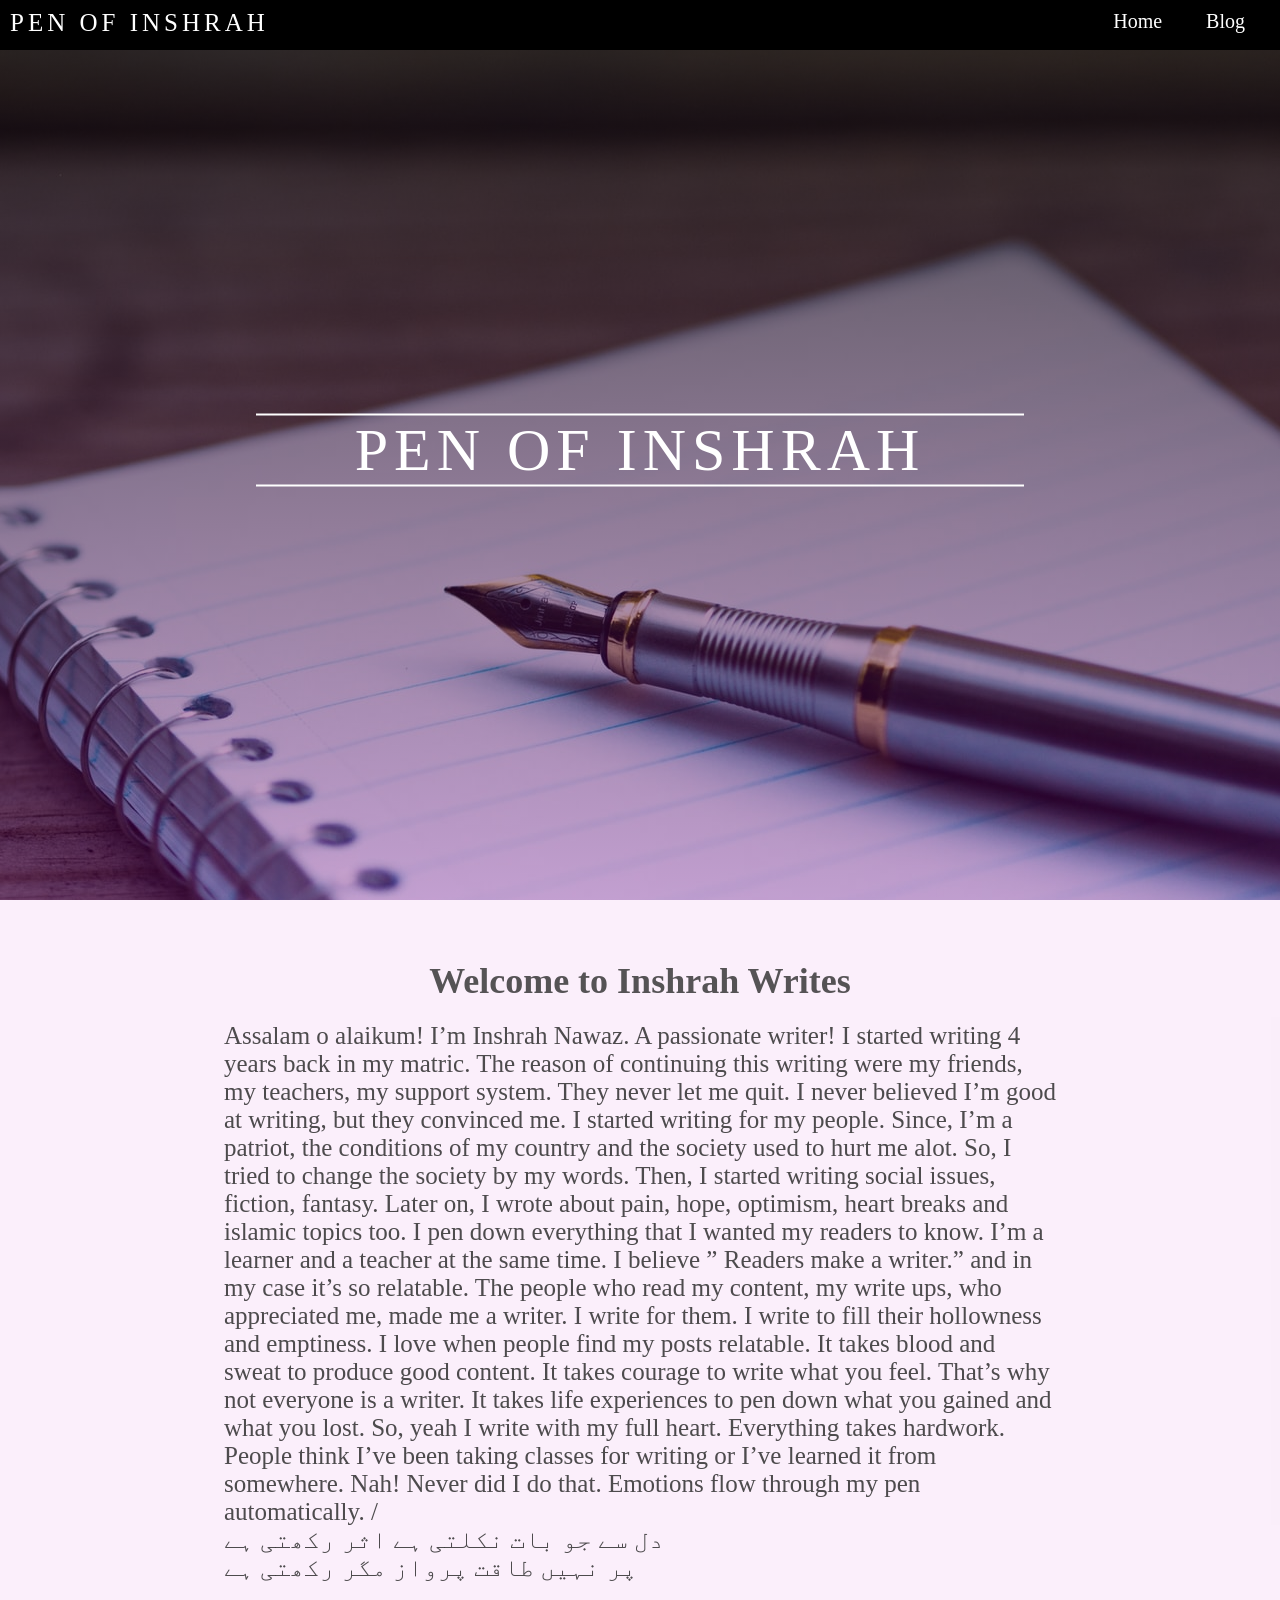
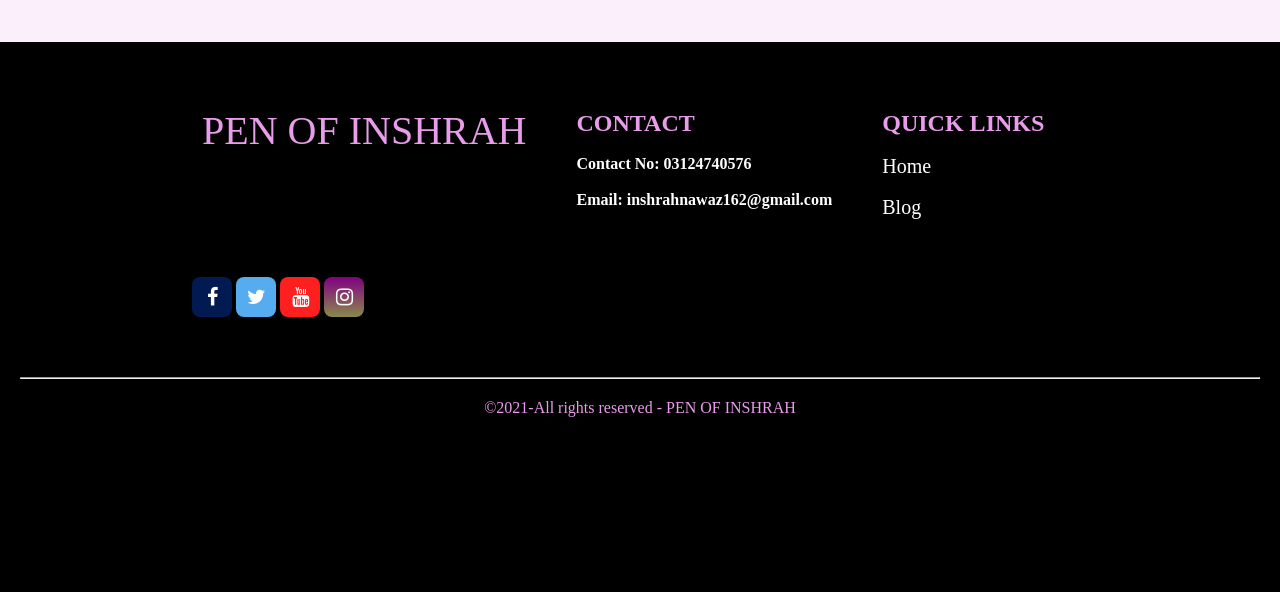
<file: index.html>
<!DOCTYPE html>
<html lang="en">
<head>
    <meta charset="UTF-8">
    <meta name="viewport" content="width=device-width, initial-scale=1.0">
    <link rel="stylesheet" href="css/home.css">
    <link rel="stylesheet" href="https://cdnjs.cloudflare.com/ajax/libs/font-awesome/4.7.0/css/font-awesome.min.css">
    <title>Home | PEN OF INSHRAH</title>
</head>
<body>
    <section class="header">
        <nav>
            <div class="header-text">
                PEN OF INSHRAH
            </div>
            
           
            <div class="navigation" id ="navigation">
                <div class="crosses" onclick="hidemenu()">
                    <div class="cross1"></div>
                    <div class="cross2"></div>
                </div>
                <ul>
                    <li><a href="">Home</a></li>
                    <li><a href="blog.html">Blog</a></li>
                </ul>
            </div>
            <div class="menu" onclick="showmenu()">
                <div class="line1"></div>
                <div class="line2"></div>
                <div class="line3"></div>
            </div>
            <div class="name">
                PEN OF INSHRAH
            </div> 
        </nav>
    </section>
    <section class="intro">
        <h1>
            Welcome to Inshrah Writes
        </h1>
        <p>Assalam o alaikum! I’m Inshrah Nawaz. A passionate writer! I started writing 4 years back in my matric. The reason of continuing this writing were my friends, my teachers, my support system. They never let me quit. I never believed I’m good at writing, but they convinced me. I started writing for my people. Since, I’m a patriot, the conditions of my country and the society used to hurt me alot. So, I tried to change the society by my words. Then, I started writing social issues, fiction, fantasy. Later on, I wrote about pain, hope, optimism, heart breaks and islamic topics too. I pen down everything that I wanted my readers to know. I’m a learner and a teacher at the same time. I believe ” Readers make a writer.” and in my case it’s so relatable. The people who read my content, my write ups, who appreciated me, made me a writer. I write for them. I write to fill their hollowness and emptiness. I love when people find my posts relatable. It takes blood and sweat to produce good content. It takes courage to write what you feel. That’s why not everyone is a writer. It takes life experiences to pen down what you gained and what you lost. So, yeah I write with my full heart. Everything takes hardwork. People think I’ve been taking classes for writing or I’ve learned it from somewhere. Nah! Never did I do that. Emotions flow through my pen automatically.
            /<br>
            دل سے جو بات نکلتی ہے اثر رکھتی ہے<br>
            پر نہیں طاقت پرواز مگر رکھتی ہے
            
            </p>
    </section>
    
    <section class="footer">
        <div class="footer-content">
            <div class="footer-text">
                PEN OF INSHRAH
            </div>
            <div class="contact-info">
                <br>
                <h1>CONTACT</h1>
                <br>
                <h4>Contact No: 03124740576</h4>
                <br>
                <h4>Email: inshrahnawaz162@gmail.com</h4>
            </div>
            <div class="quick-links">
                <br>
                <h1>QUICK LINKS</h1>
                <br>
                <li><a href="home.html">Home</a></li>
                <br>
                <li><a href="blog.html">Blog</a></li>
                <br>
            </div>
            
            <br>
        </div>
        <div class="additional">
            
            <div class="icons">
                <a href="https://www.facebook.com/Inshrah-Writes-156242538369559" class="fa fa-facebook"></a>
                <a href="https://twitter.com/inshrah_nawaz?t=kQ4ycK9DwphTvrOeCjHNRw&s=09" class="fa fa-twitter"></a>
                <a href="https://youtube.com/channel/UCJiK2KJ8vUt_doEBZSEPWDw" class="fa fa-youtube"></a>
                <a href="https://instagram.com/inshrah.nawaz?utm_medium=copy_link" class="fa fa-instagram"></a>
            </div>
            <div class="copy">
            <hr>
                <p>&copy2021-All rights reserved - PEN OF INSHRAH</p>
            </div>
        </div>
    </section>
    <script>
        
        var navigation = document.getElementById("navigation");
        function showmenu(){
            navigation.style.right="0px";
        }
        function hidemenu(){
            // navigation.style.display="none";
            navigation.style.right="-300px";
        }
    </script>
    <body>
</html>
</file>
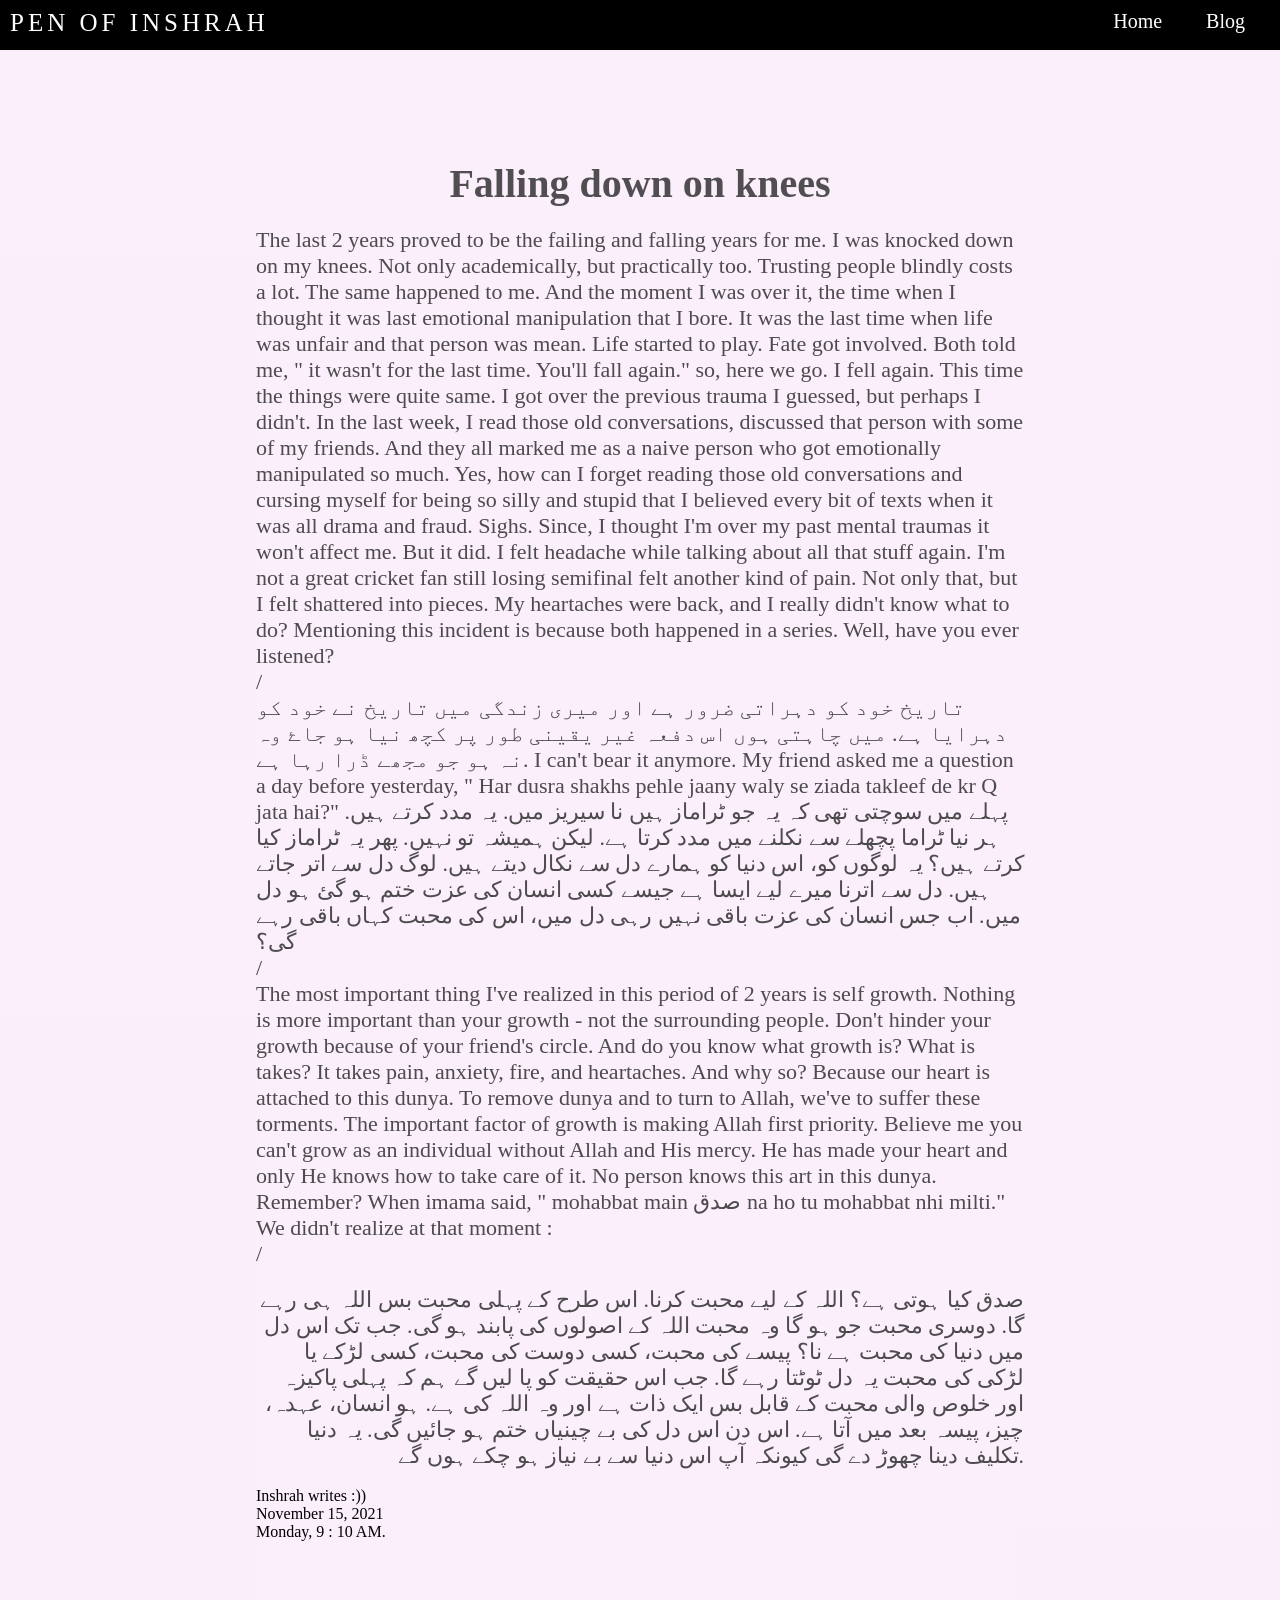
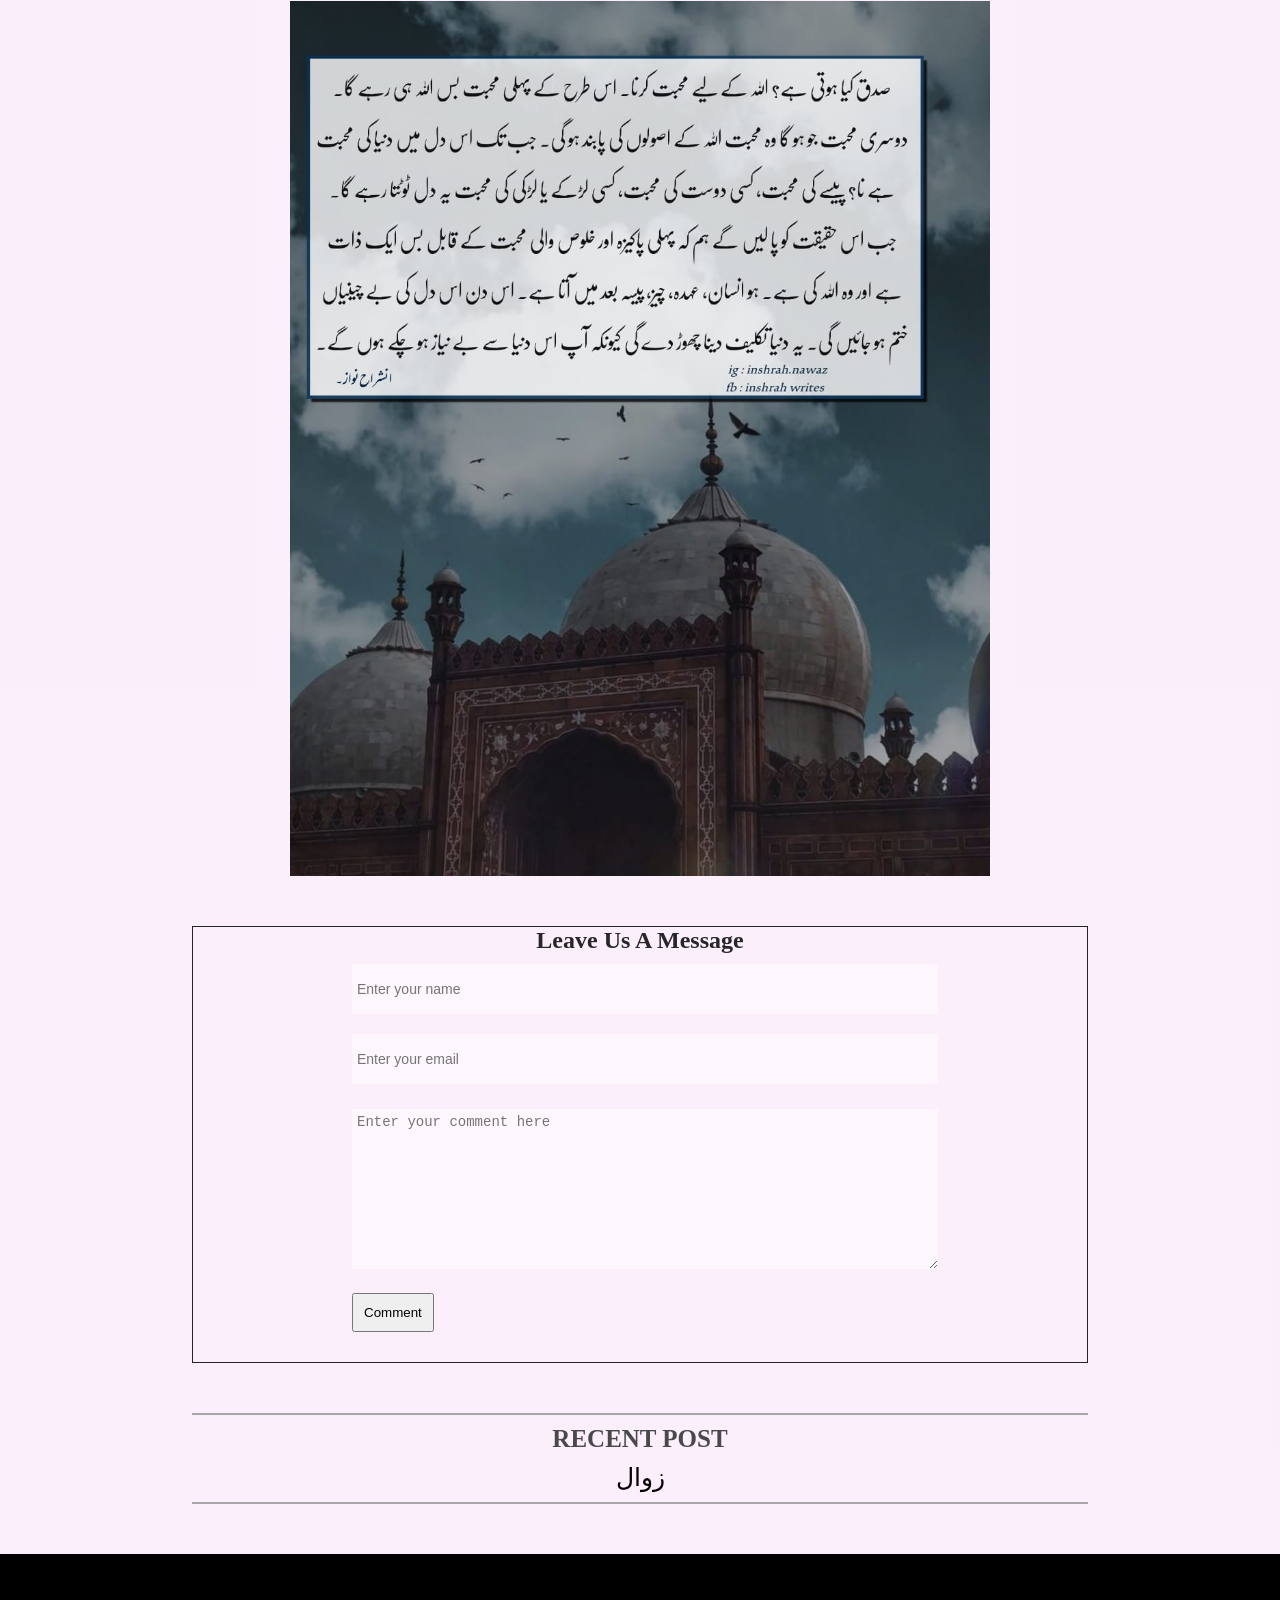
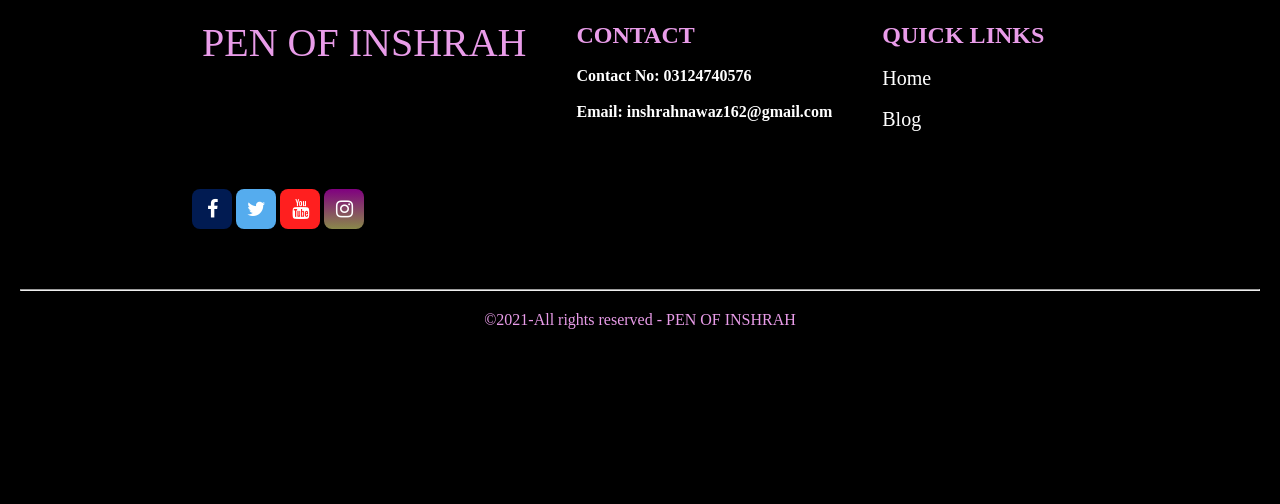
<file: alfaz.html>
<!DOCTYPE html>
<html lang="en">
<head>
    <meta charset="UTF-8">
    <meta name="viewport" content="width=device-width, initial-scale=1.0">
    <link rel="stylesheet" href="css/alfaz.css">
    <link rel="stylesheet" href="https://cdnjs.cloudflare.com/ajax/libs/font-awesome/4.7.0/css/font-awesome.min.css">
    <title>Falling down on knees | PEN OF INSHRAH</title>
</head>
<body>
    <section class="header">
        <nav>
            <div class="header-text">
                PEN OF INSHRAH
            </div>
            
           
            <div class="navigation" id ="navigation">
                <div class="crosses" onclick="hidemenu()">
                    <div class="cross1"></div>
                    <div class="cross2"></div>
                </div>
                <ul>
                    <li><a href="index.html">Home</a></li>
                    <li><a href="blog.html">Blog</a></li>
                </ul>
            </div>
            <div class="menu" onclick="showmenu()">
                <div class="line1"></div>
                <div class="line2"></div>
                <div class="line3"></div>
            </div>
        </nav>
    </section>
    <section class="page">
        <h1>
            Falling down on knees
        </h1>
        <p>The last 2 years proved to be the failing and falling years for me. I was knocked down on my knees. Not only academically, but practically too. Trusting people blindly costs a lot. The same happened to me. And the moment I was over it, the time when I thought it was last emotional manipulation that I bore. It was the last time when life was unfair and that person was mean. Life started to play. Fate got involved. Both told me, " it wasn't for the last time. You'll fall again." so, here we go. I fell again. This time the things were quite same. I got over the previous trauma I guessed, but perhaps I didn't. In the last week, I read those old conversations, discussed that person with some of my friends. And they all marked me as a naive person who got emotionally manipulated so much. Yes, how can I forget reading those old conversations and cursing myself for being so silly and stupid that I believed every bit of texts when it was all drama and fraud. Sighs. Since, I thought I'm over my past mental traumas it won't affect me. But it did. I felt headache while talking about all that stuff again. I'm not a great cricket fan still losing semifinal felt another kind of pain. Not only that, but I felt shattered into pieces. My heartaches were back, and I really didn't know what to do? Mentioning this incident is because both happened in a series. Well, have you ever listened?
            <br>/<br>
            تاریخ خود کو دہراتی ضرور ہے اور میری زندگی میں تاریخ نے خود کو دہرایا ہے. میں چاہتی ہوں اس دفعہ غیر یقینی طور پر کچھ نیا ہو جاۓ وہ نہ ہو جو مجھے ڈرا رہا ہے. 
            I can't bear it anymore. 
            My friend asked me a question a day before yesterday, " Har dusra shakhs pehle jaany waly se ziada takleef de kr Q jata hai?" 
            
            پہلے میں سوچتی تھی کہ یہ جو ٹراماز ہیں نا سیریز میں. یہ مدد کرتے ہیں. ہر نیا ٹراما پچھلے سے نکلنے میں مدد کرتا ہے. لیکن ہمیشہ تو نہیں. پھر یہ ٹراماز کیا کرتے ہیں؟ یہ لوگوں کو، اس دنیا کو ہمارے دل سے نکال دیتے ہیں. لوگ دل سے اتر جاتے ہیں. دل سے اترنا میرے لیے ایسا ہے جیسے کسی انسان کی عزت ختم ہو گئ ہو دل میں. اب جس انسان کی عزت باقی نہیں رہی دل میں، اس کی محبت کہاں باقی رہے گی؟
           <br> /<br>
            The most important thing I've realized in this period of 2 years is self growth. Nothing is more important than your growth - not the surrounding people. Don't hinder your growth because of your friend's circle. And do you know what growth is? What is takes? It takes pain, anxiety, fire, and heartaches. And why so? Because our heart is attached to this dunya. To remove dunya and to turn to Allah, we've to suffer these torments. The important factor of growth is making Allah first priority. Believe me you can't grow as an individual without Allah and His mercy. He has made your heart and only He knows how to take care of it. No person knows this art in this dunya.
            Remember? When imama said, " mohabbat main صدق na ho tu mohabbat nhi milti." We didn't realize at that moment :
            <br> /<br>
            <div class="urdu" >
                صدق کیا ہوتی ہے؟ اللہ کے لیے محبت کرنا. اس طرح کے پہلی محبت بس اللہ ہی رہے گا. دوسری محبت جو ہو گا وہ محبت اللہ کے اصولوں کی پابند ہو گی. جب تک اس دل میں دنیا کی محبت ہے نا؟ پیسے کی محبت، کسی دوست کی محبت، کسی لڑکے یا لڑکی کی محبت یہ دل ٹوٹتا رہے گا. جب اس حقیقت کو پا لیں گے ہم کہ پہلی پاکیزہ اور خلوص والی محبت کے قابل بس ایک ذات ہے اور وہ اللہ کی ہے. ہو انسان، عہدہ، چیز، پیسہ بعد میں آتا ہے. اس دن اس دل کی بے چینیاں ختم ہو جائیں گی. یہ دنیا تکلیف دینا چھوڑ دے گی کیونکہ آپ اس دنیا سے بے نیاز ہو چکے ہوں گے. </div>
            <br>Inshrah writes :))
            <br>November 15, 2021
            <br>Monday, 9 : 10 AM.</p>
    </section>

    <div class="image">
        <img src="images/fdphoto.jpeg" alt="">
    </div>
    

    <section class="comment-system">
        <form id="comment-form">
            <h1>Leave Us A Message</h1>
            <input id="Name" type="text" placeholder="Enter your name">
            <br>
            <input type="email" id="Email" placeholder="Enter your email">
            <br>
            <textarea name="message" id="message" cols="50" rows="8" placeholder="Enter your comment here"></textarea>
            <br>
            <button id="btn" type="submit" onclick="sendmessage()">Comment</button>
        </form>

    </section>


    <section class="previous">
        <h3>
                RECENT POST
        </h3>
        <a href="zawal.html">زوال</a>
    </section>
    <section class="footer">
        <div class="footer-content">
            <div class="footer-text">
                PEN OF INSHRAH
            </div>
            <div class="contact-info">
                <br>
                <h1>CONTACT</h1>
                <br>
                <h4>Contact No: 03124740576</h4>
                <br>
                <h4>Email: inshrahnawaz162@gmail.com</h4>
            </div>
            <div class="quick-links">
                <br>
                <h1>QUICK LINKS</h1>
                <br>
                <li><a href="index.html">Home</a></li>
                <br>
                <li><a href="blog.html">Blog</a></li>
                <br>
            </div>
            
            
            <br>
        </div>
        <div class="additional">
            
            <div class="icons">
                <a href="https://www.facebook.com/Inshrah-Writes-156242538369559" class="fa fa-facebook"></a>
                <a href="https://twitter.com/inshrah_nawaz?t=kQ4ycK9DwphTvrOeCjHNRw&s=09" class="fa fa-twitter"></a>
                <a href="https://youtube.com/channel/UCJiK2KJ8vUt_doEBZSEPWDw" class="fa fa-youtube"></a>
                <a href="https://instagram.com/inshrah.nawaz?utm_medium=copy_link" class="fa fa-instagram"></a>
            </div>
            <div class="copy">
            <hr>
                <p>&copy2021-All rights reserved - PEN OF INSHRAH</p>
            </div>
        </div>
    </section>
    <script>
        
        var navigation = document.getElementById("navigation");
        function showmenu(){
            navigation.style.right="0px";
        }
        function hidemenu(){
            // navigation.style.display="none";
            navigation.style.right="-300px";
        }
    </script>
</body>
</html>
</file>
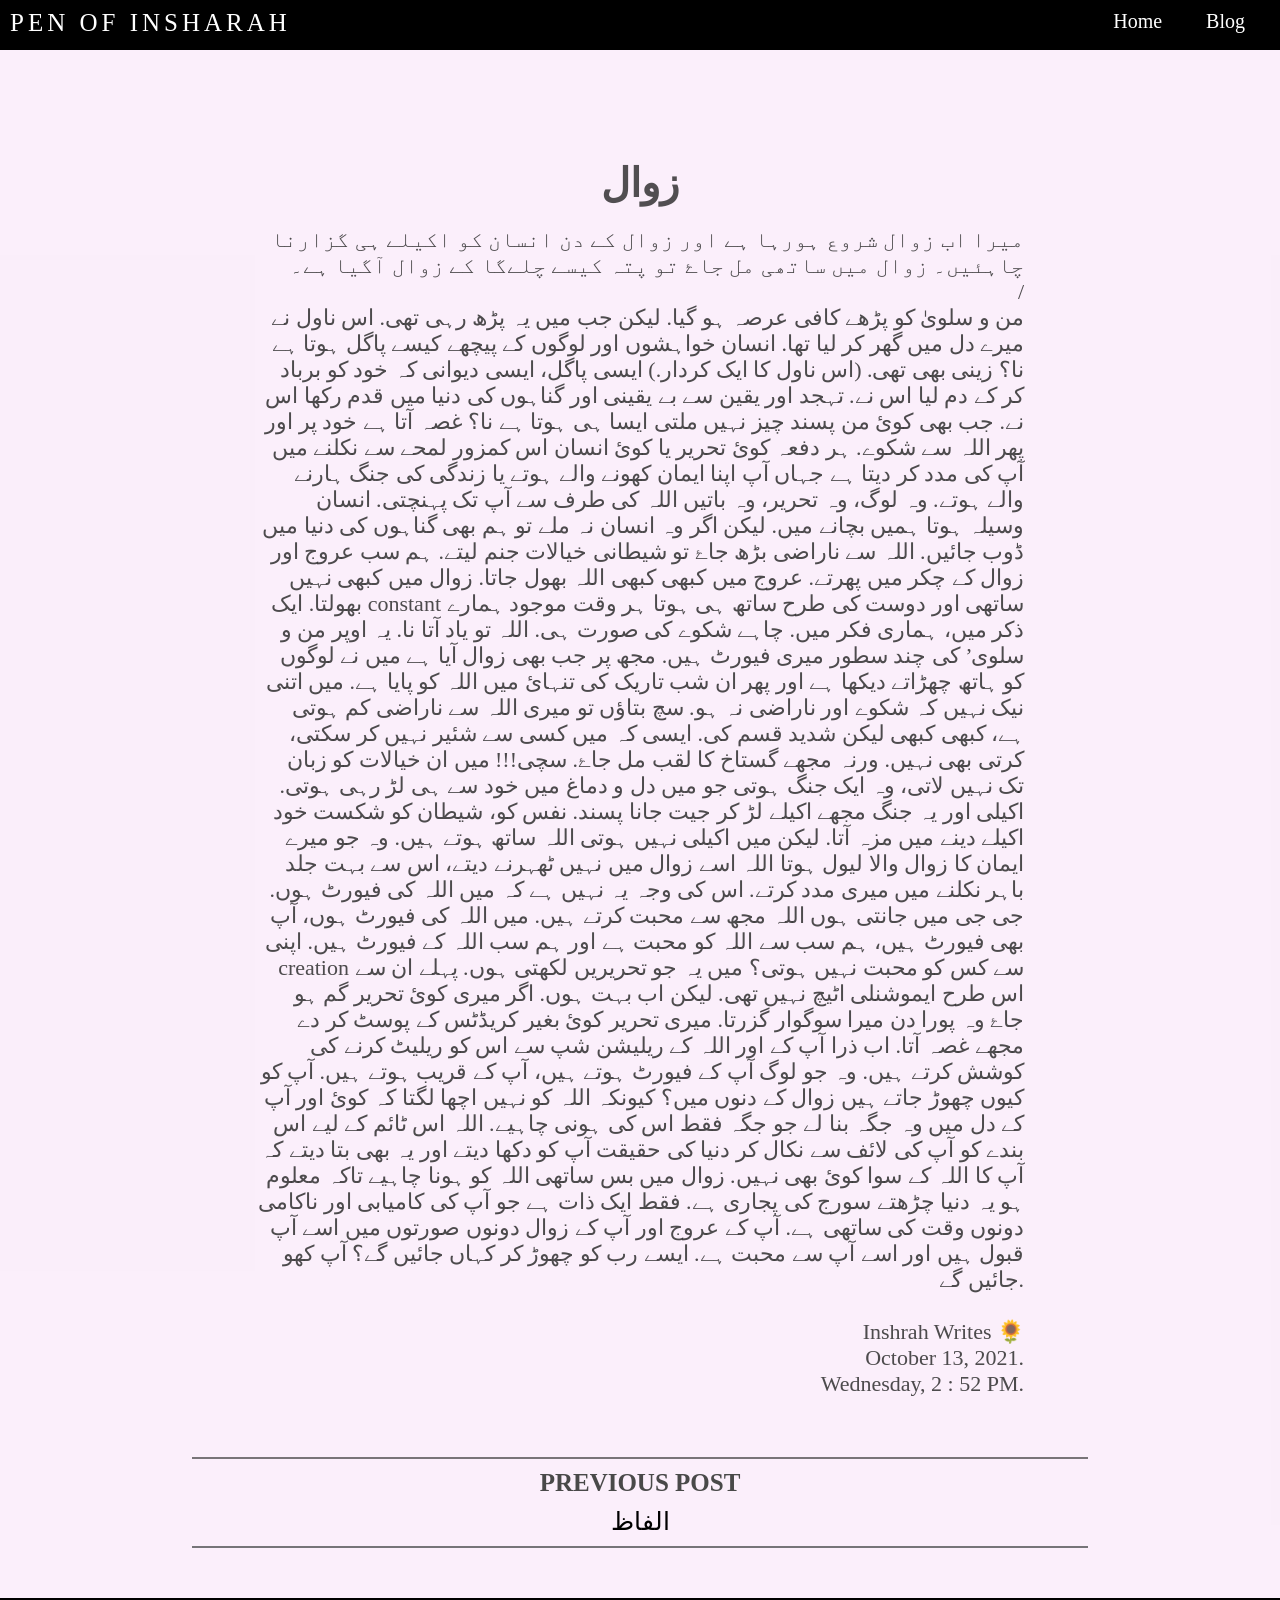
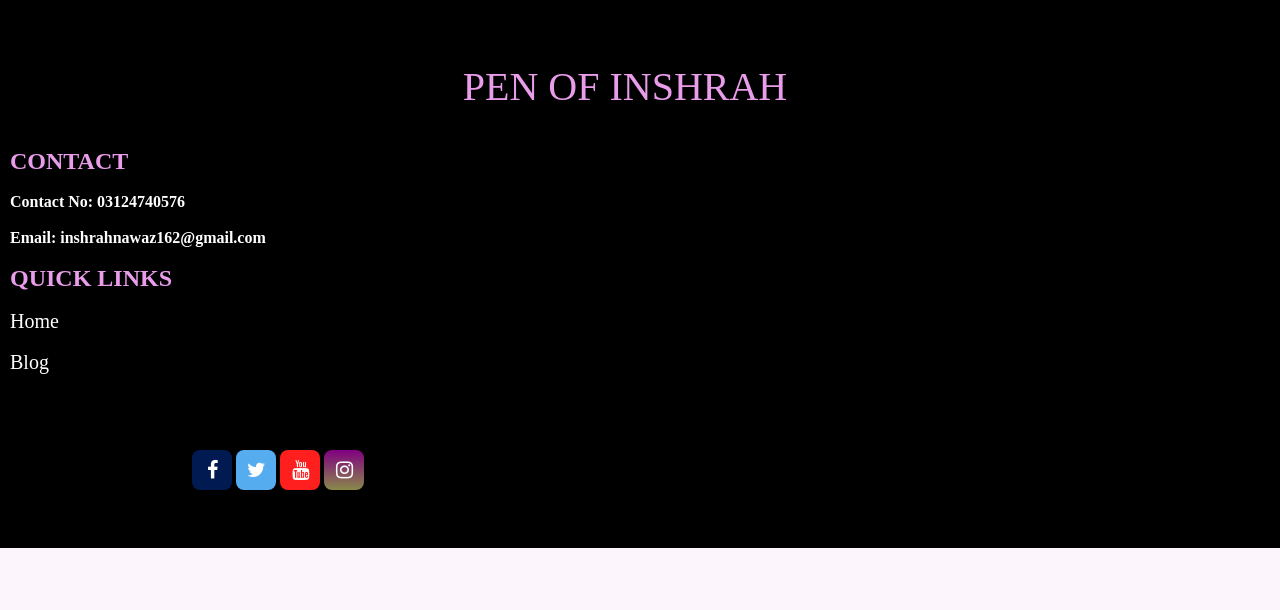
<file: article.html>
<!DOCTYPE html>
<html lang="en">
<head>
    <meta charset="UTF-8">
    <meta name="viewport" content="width=device-width, initial-scale=1.0">
    <link rel="stylesheet" href="zawal.css">
    <link rel="stylesheet" href="https://cdnjs.cloudflare.com/ajax/libs/font-awesome/4.7.0/css/font-awesome.min.css">
    <title>Zawal</title>
</head>
<body>
    <section class="header">
        <nav>
            <div class="header-text">
                PEN OF INSHARAH
            </div>
            
           
            <div class="navigation" id ="navigation">
                <div class="crosses" onclick="hidemenu()">
                    <div class="cross1"></div>
                    <div class="cross2"></div>
                </div>
                <ul>
                    <li><a href="home.html">Home</a></li>
                    <li><a href="blog.html">Blog</a></li>
                </ul>
            </div>
            <div class="menu" onclick="showmenu()">
                <div class="line1"></div>
                <div class="line2"></div>
                <div class="line3"></div>
            </div>
        </nav>
    </section>
    <section class="page">
        <h1>
            زوال
        </h1>
        <p>میرا اب زوال شروع ہورہا ہے اور زوال کے دن انسان کو اکیلے ہی گزارنا چاہئیں۔ زوال میں ساتھی مل جاۓ تو پتہ کیسے چلےگا کے زوال آگیا ہے۔
            <br>/<br>  من و سلویٰ کو پڑھے کافی عرصہ ہو گیا. لیکن جب میں یہ پڑھ رہی تھی. اس ناول نے میرے دل میں گھر کر لیا تھا. انسان خواہشوں اور لوگوں کے پیچھے کیسے پاگل ہوتا ہے نا؟ زینی بھی تھی. (اس ناول کا ایک کردار.) ایسی پاگل، ایسی دیوانی کہ خود کو برباد کر کے دم لیا اس نے. تہجد اور یقین سے بے یقینی اور گناہوں کی دنیا میں قدم رکھا اس نے. جب بھی کوئ من پسند چیز نہیں ملتی ایسا ہی ہوتا ہے نا؟ غصہ آتا ہے خود پر اور پھر اللہ سے شکوے. ہر دفعہ کوئ تحریر یا کوئ انسان اس کمزور لمحے سے نکلنے میں آپ کی مدد کر دیتا ہے جہاں آپ اپنا ایمان کھونے والے ہوتے یا زندگی کی جنگ ہارنے والے ہوتے. وہ لوگ، وہ تحریر، وہ باتیں اللہ کی طرف سے آپ تک پہنچتی. انسان وسیلہ ہوتا ہمیں بچانے میں. لیکن اگر وہ انسان نہ ملے تو ہم بھی گناہوں کی دنیا میں ڈوب جائیں. اللہ سے ناراضی بڑھ جاۓ تو شیطانی خیالات جنم لیتے. ہم سب عروج اور زوال کے چکر میں پھرتے. عروج می‍ں کبھی کبھی اللہ بھول جاتا. زوال میں کبھی نہیں بھولتا. ایک constant ساتھی اور دوست کی طرح ساتھ ہی ہوتا ہر وقت موجود ہمارے ذکر میں، ہماری فکر میں. چاہے شکوے کی صورت ہی. اللہ تو یاد آتا نا. یہ اوپر من و سلوی’ کی چند سطور میری فیورٹ ہیں. مجھ پر جب بھی زوال آیا ہے میں نے لوگوں کو ہاتھ چھڑاتے دیکھا ہے اور پھر ان شب تاریک کی تنہائ میں اللہ کو پایا ہے. میں اتنی نیک نہیں کہ شکوے اور ناراضی نہ ہو. سچ بتاؤں تو میری اللہ سے ناراضی کم ہوتی ہے، کبھی کبھی لیکن شدید قسم کی. ایسی کہ میں کسی سے شئیر نہیں کر سکتی، کرتی بھی نہیں. ورنہ مجھے گستاخ کا لقب مل جاۓ. سچی!!! میں ان خیالات کو زبان تک نہیں لاتی، وہ ایک جنگ ہوتی جو میں دل و دماغ میں خود سے ہی لڑ رہی ہوتی. اکیلی اور یہ جنگ مجھے اکیلے لڑ کر جیت جانا پسند. نفس کو، شیطان کو شکست خود اکیلے دینے میں مزہ آتا. لیکن میں اکیلی نہیں ہوتی اللہ ساتھ ہوتے ہیں. وہ جو میرے ایمان کا زوال والا لیول ہوتا اللہ اسے زوال میں نہیں ٹھہرنے دیتے، اس سے بہت جلد باہر نکلنے میں میری مدد کرتے. اس کی وجہ یہ نہیں ہے کہ میں اللہ کی فیورٹ ہوں. جی جی میں جانتی ہوں اللہ مجھ سے محبت کرتے ہیں. میں اللہ کی فیورٹ ہوں، آپ بھی فیورٹ ہیں، ہم سب سے اللہ کو محبت ہے اور ہم سب اللہ کے فیورٹ ہیں. اپنی creation سے کس کو محبت نہیں ہوتی؟ میں یہ جو تحریریں لکھتی ہوں. پہلے ان سے اس طرح ایموشنلی اٹیچ نہیں تھی. لیکن اب بہت ہوں. اگر میری کوئ تحریر گم ہو جاۓ وہ پورا دن میرا سوگوار گزرتا. میری تحریر کوئ بغیر کریڈٹس کے پوسٹ کر دے مجھے غصہ آتا. اب ذرا آپ کے اور اللہ کے ریلیشن شپ سے اس کو ریلیٹ کرنے کی کوشش کرتے ہیں. وہ جو لوگ آپ کے فیورٹ ہوتے ہیں، آپ کے قریب ہوتے ہیں. آپ کو کیوں چھوڑ جاتے ہیں زوال کے دنوں میں؟ کیونکہ اللہ کو نہیں اچھا لگتا کہ کوئ اور آپ کے دل میں وہ جگہ بنا لے جو جگہ فقط اس کی ہونی چاہیے. اللہ اس ٹائم کے لیے اس بندے کو آپ کی لائف سے نکال کر دنیا کی حقیقت آپ کو دکھا دیتے اور یہ بھی بتا دیتے کہ آپ کا اللہ کے سوا کوئ بھی نہیں. زوال میں بس ساتھی اللہ کو ہونا چاہیے تاکہ معلوم ہو یہ دنیا چڑھتے سورج کی پجاری ہے. فقط ایک ذات ہے جو آپ کی کامیابی اور ناکامی دونوں وقت کی ساتھی ہے. آپ کے عروج اور آپ کے زوال دونوں صورتوں میں اسے آپ قبول ہیں اور اسے آپ سے محبت ہے. ایسے رب کو چھوڑ کر کہاں جائیں گے؟ آپ کھو جائیں گے.
            <br>
            <br>

            Inshrah Writes 🌻<br>
            October 13, 2021. <br>
            Wednesday, 2 : 52 PM.<br>
            </p>
    </section>
    <section class="previous">
        <h3>
            PREVIOUS POST
        </h3>
        <a href="alfaz.html">الفاظ</a>
    </section>


   








    <section class="footer">
        <div class="footer-text">
            PEN OF INSHRAH
        </div>
        <div class="contact-info">
            <br>
            <h1>CONTACT</h1>
            <br>
            <h4>Contact No: 03124740576</h4>
            <br>
            <h4>Email: inshrahnawaz162@gmail.com</h4>
        </div>
        <div class="quick-links">
            <br>
            <h1>QUICK LINKS</h1>
            <br>
            <li><a href="home.html">Home</a></li>
            <br>
            <li><a href="blog.html">Blog</a></li>
            <br>
        </div>
        
        
            <br>
        </div>
        <div class="additional">
            
            <div class="icons">
                <a href="https://www.facebook.com/Inshrah-Writes-156242538369559" class="fa fa-facebook"></a>
                <a href="https://twitter.com/inshrah_nawaz?t=kQ4ycK9DwphTvrOeCjHNRw&s=09" class="fa fa-twitter"></a>
                <a href="https://youtube.com/channel/UCJiK2KJ8vUt_doEBZSEPWDw" class="fa fa-youtube"></a>
                <a href="https://instagram.com/inshrah.nawaz?utm_medium=copy_link" class="fa fa-instagram"></a>
            </div>
            <div class="copy">
            <hr>
                <p>&copy2021-All rights reserved - PEN OF INSHRAH</p>
            </div>
        </div>
    </section>
    
    <script>
        
        var navigation = document.getElementById("navigation");
        function showmenu(){
            navigation.style.right="0px";
        }
        function hidemenu(){
            // navigation.style.display="none";
            navigation.style.right="-300px";
        }
    </script>
    




</body>
</html>
</file>
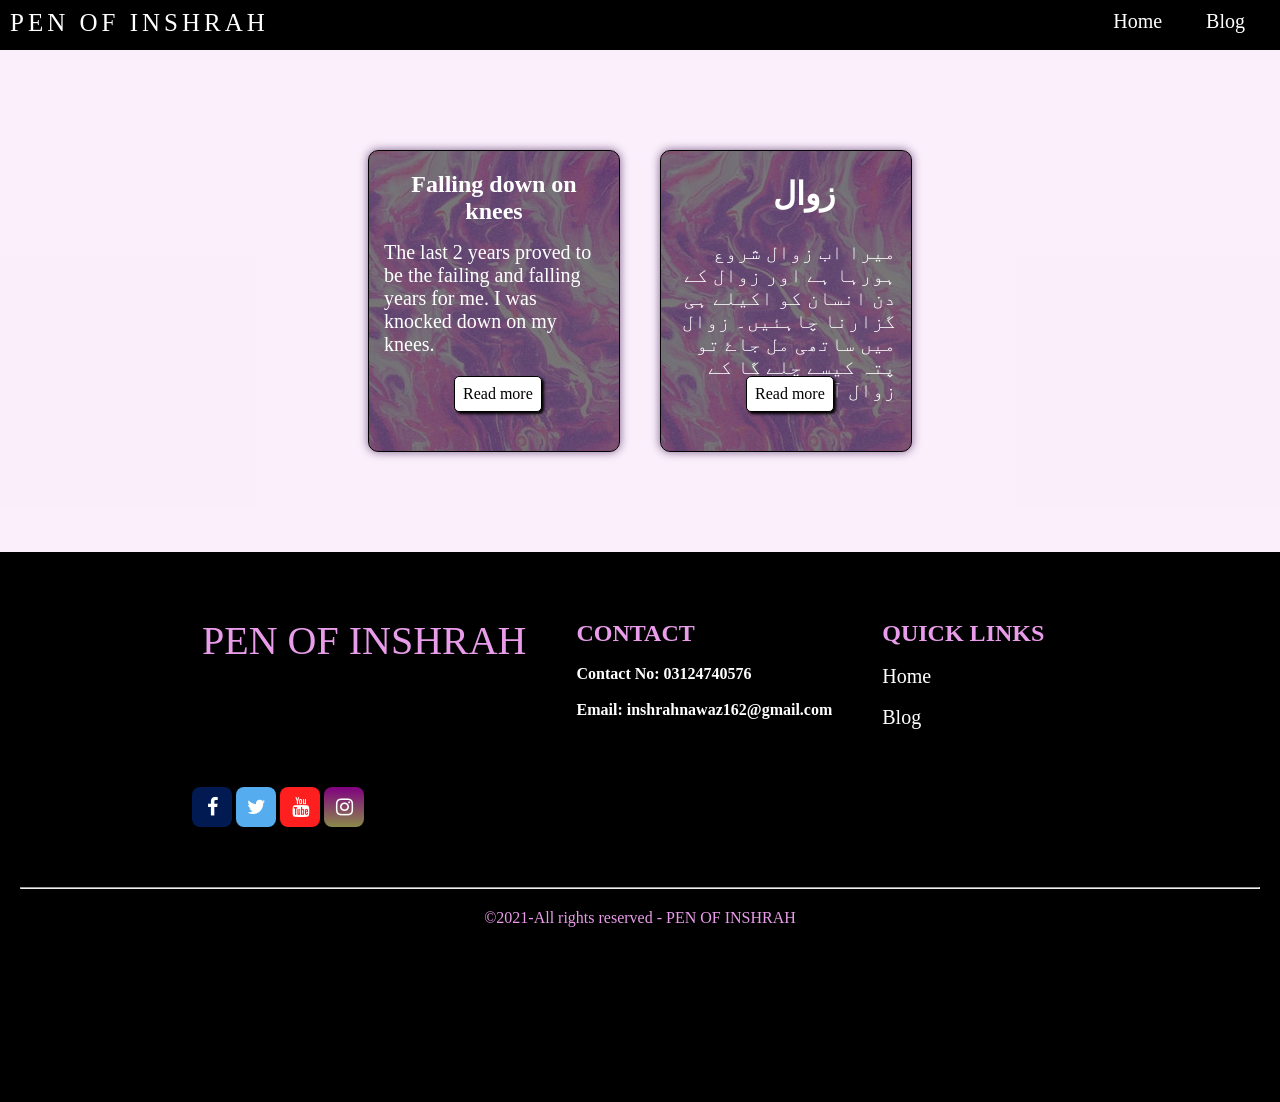
<file: blog.html>
<!DOCTYPE html>
<html lang="en">
<head>
    <meta charset="UTF-8">
    <meta name="viewport" content="width=device-width, initial-scale=1.0">
    <link rel="stylesheet" href="css/blog.css">
    <link rel="stylesheet" href="https://cdnjs.cloudflare.com/ajax/libs/font-awesome/4.7.0/css/font-awesome.min.css">

    <title>Blog | PEN OF INSHRAH</title>
</head>
<body>
    <section class="header">
        <nav>
            <div class="header-text">
                PEN OF INSHRAH
            </div>
            
           
            <div class="navigation" id ="navigation">
                <div class="crosses" onclick="hidemenu()">
                    <div class="cross1"></div>
                    <div class="cross2"></div>
                </div>
                <ul>
                    <li><a href="index.html">Home</a></li>
                    <li><a href="blog.html">Blog</a></li>
                </ul>
            </div>
            <div class="menu" onclick="showmenu()">
                <div class="line1"></div>
                <div class="line2"></div>
                <div class="line3"></div>
            </div>
        </nav>
    </section>
    <section class ="cards">
        <div class="card" id="card1">
            
            <h1>Falling down on knees</h1>
            <p>The last 2 years proved to be the failing and falling years for me. I was knocked down on my knees.</p>
            <a href="alfaz.html">
                <div class="btn">
                    Read more
                </div>
            </a>
        </div>
        <div class="card" id="card2">
            <h1>زوال</h1>
            <p>میرا اب زوال شروع ہورہا ہے اور زوال کے دن انسان کو اکیلے ہی گزارنا چاہئیں۔ زوال میں ساتھی مل جاۓ تو پتہ کیسے چلے گا کے زوال آگیا ہے</p>
            <a href="zawal.html">
                <div class="btn" >
                    Read more
                </div>
            </a>
        </div>
    </section>
    <section class="footer">
        <div class="footer-content">
            <div class="footer-text">
                PEN OF INSHRAH
            </div>
            <div class="contact-info">
                <br>
                <h1>CONTACT</h1>
                <br>
                <h4>Contact No: 03124740576</h4>
                <br>
                <h4>Email: inshrahnawaz162@gmail.com</h4>
            </div>
            <div class="quick-links">
                <br>
                <h1>QUICK LINKS</h1>
                <br>
                <li><a href="index.html">Home</a></li>
                <br>
                <li><a href="blog.html">Blog</a></li>
                <br>
            </div>
            
            
        </div>
        <div class="additional">
            
            <div class="icons">
                <a href="https://www.facebook.com/Inshrah-Writes-156242538369559" class="fa fa-facebook"></a>
                <a href="https://twitter.com/inshrah_nawaz?t=kQ4ycK9DwphTvrOeCjHNRw&s=09" class="fa fa-twitter"></a>
                <a href="https://youtube.com/channel/UCJiK2KJ8vUt_doEBZSEPWDw" class="fa fa-youtube"></a>
                <a href="https://instagram.com/inshrah.nawaz?utm_medium=copy_link" class="fa fa-instagram"></a>
            </div>
            <div class="copy">
            <hr>
                <p>&copy2021-All rights reserved - PEN OF INSHRAH</p>
            </div>
        </div>
    </section>
    <script>
        
        var navigation = document.getElementById("navigation");
        function showmenu(){
            navigation.style.right="0px";
        }
        function hidemenu(){
            // navigation.style.display="none";
            navigation.style.right="-300px";
        }
    </script>
</body>
</html>
</file>
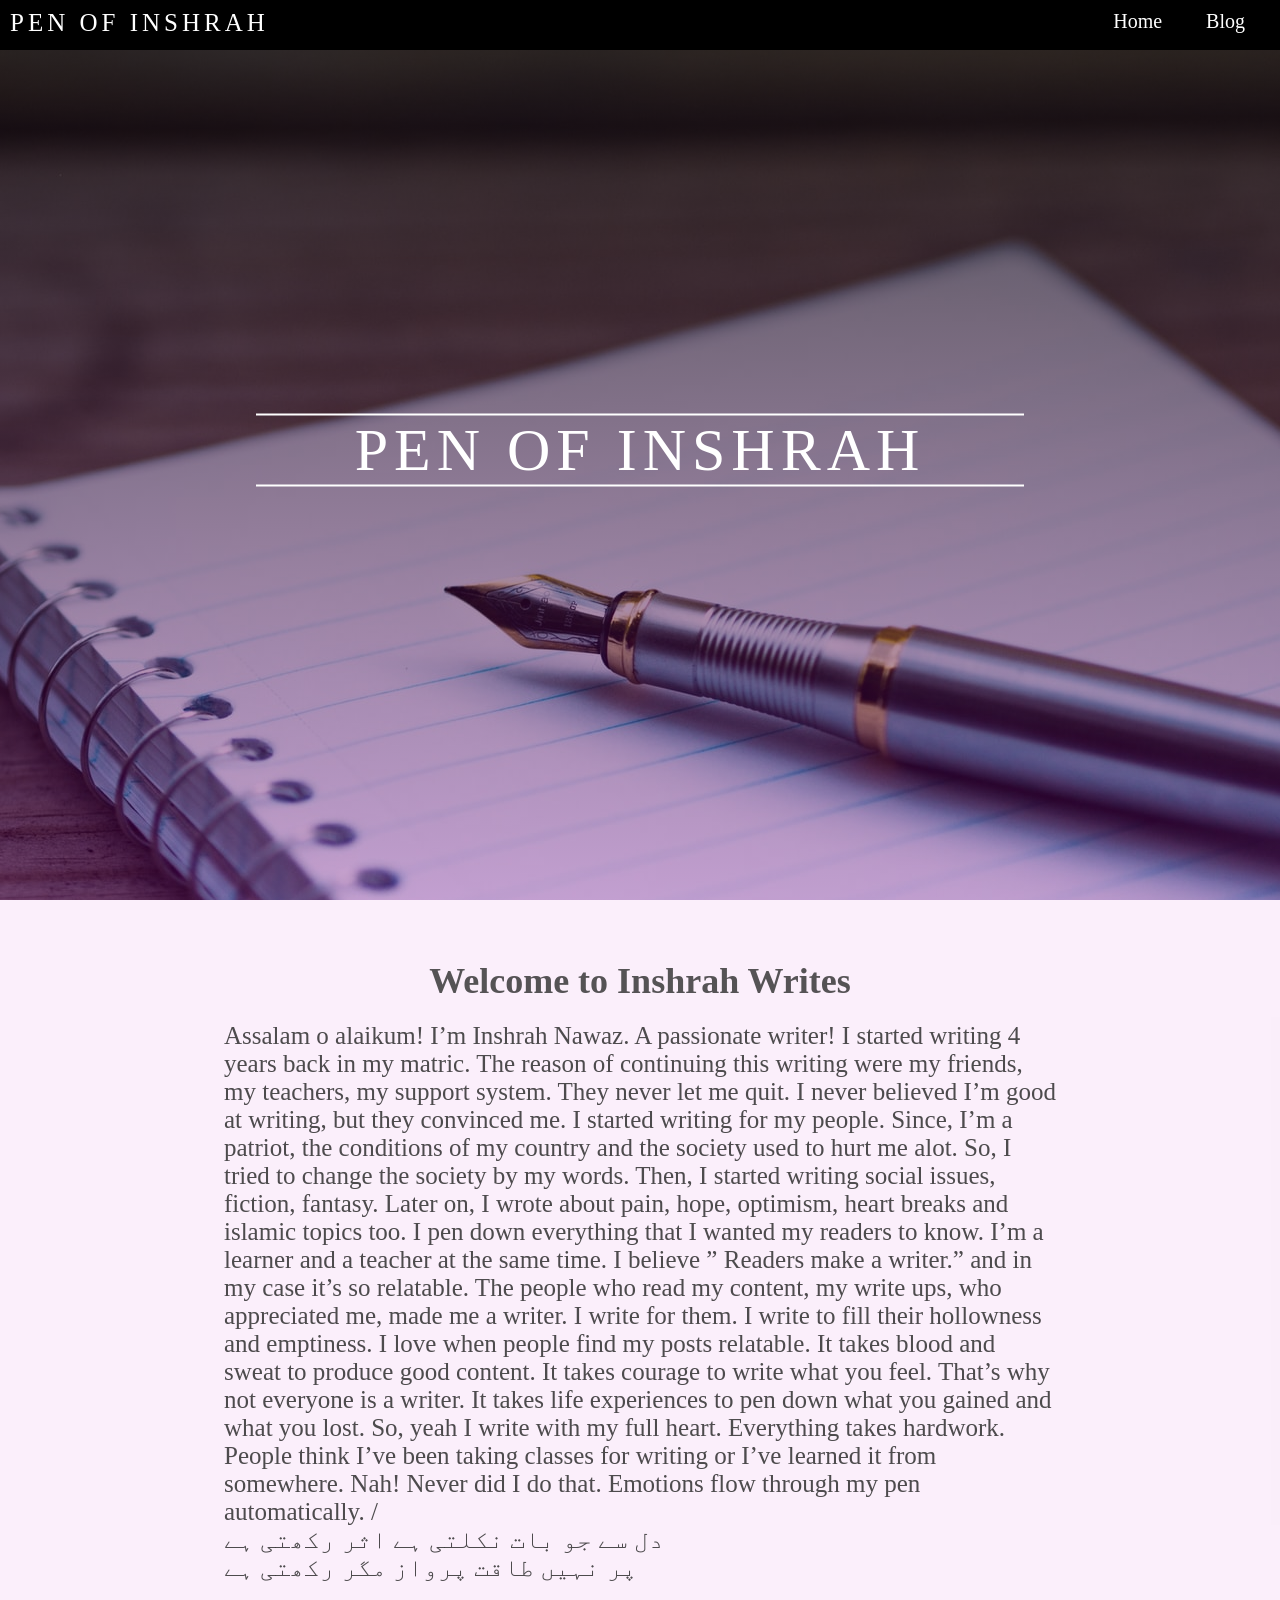
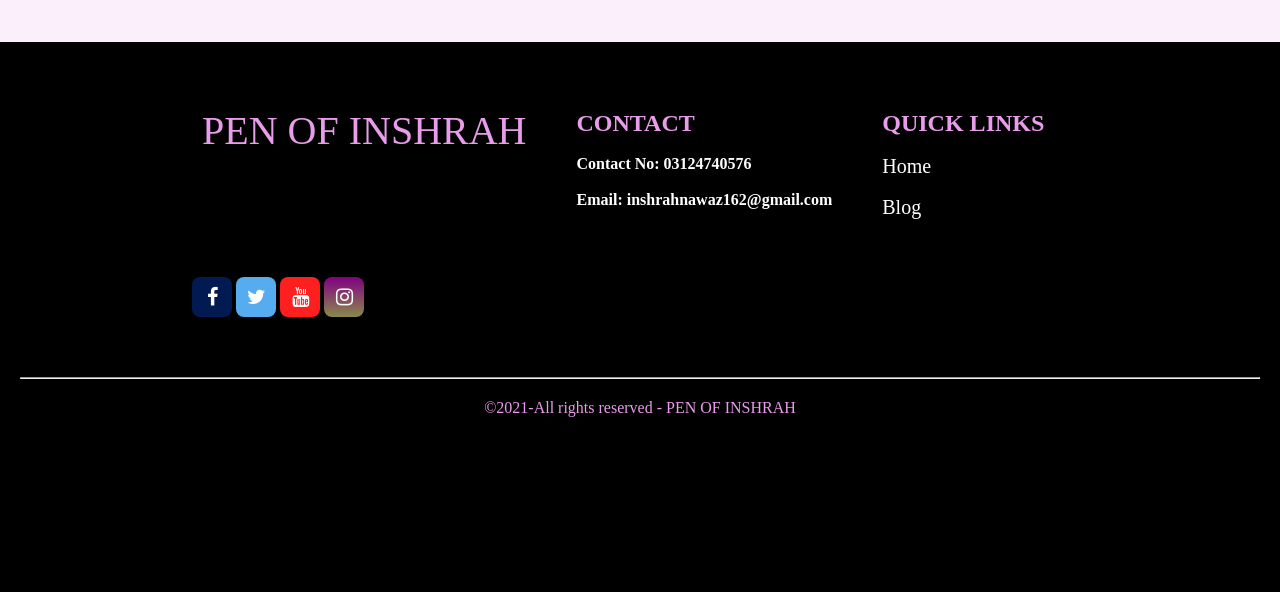
<file: home.html>
<!DOCTYPE html>
<html lang="en">
<head>
    <meta charset="UTF-8">
    <meta name="viewport" content="width=device-width, initial-scale=1.0">
    <link rel="stylesheet" href="home.css">
    <link rel="stylesheet" href="https://cdnjs.cloudflare.com/ajax/libs/font-awesome/4.7.0/css/font-awesome.min.css">
    <title>Home | PEN OF INSHRAH</title>
</head>
<body>
    <section class="header">
        <nav>
            <div class="header-text">
                PEN OF INSHRAH
            </div>
            
           
            <div class="navigation" id ="navigation">
                <div class="crosses" onclick="hidemenu()">
                    <div class="cross1"></div>
                    <div class="cross2"></div>
                </div>
                <ul>
                    <li><a href="">Home</a></li>
                    <li><a href="blog.html">Blog</a></li>
                </ul>
            </div>
            <div class="menu" onclick="showmenu()">
                <div class="line1"></div>
                <div class="line2"></div>
                <div class="line3"></div>
            </div>
            <div class="name">
                PEN OF INSHRAH
            </div> 
        </nav>
    </section>
    <section class="intro">
        <h1>
            Welcome to Inshrah Writes
        </h1>
        <p>Assalam o alaikum! I’m Inshrah Nawaz. A passionate writer! I started writing 4 years back in my matric. The reason of continuing this writing were my friends, my teachers, my support system. They never let me quit. I never believed I’m good at writing, but they convinced me. I started writing for my people. Since, I’m a patriot, the conditions of my country and the society used to hurt me alot. So, I tried to change the society by my words. Then, I started writing social issues, fiction, fantasy. Later on, I wrote about pain, hope, optimism, heart breaks and islamic topics too. I pen down everything that I wanted my readers to know. I’m a learner and a teacher at the same time. I believe ” Readers make a writer.” and in my case it’s so relatable. The people who read my content, my write ups, who appreciated me, made me a writer. I write for them. I write to fill their hollowness and emptiness. I love when people find my posts relatable. It takes blood and sweat to produce good content. It takes courage to write what you feel. That’s why not everyone is a writer. It takes life experiences to pen down what you gained and what you lost. So, yeah I write with my full heart. Everything takes hardwork. People think I’ve been taking classes for writing or I’ve learned it from somewhere. Nah! Never did I do that. Emotions flow through my pen automatically.
            /<br>
            دل سے جو بات نکلتی ہے اثر رکھتی ہے<br>
            پر نہیں طاقت پرواز مگر رکھتی ہے
            
            </p>
    </section>
    
    <section class="footer">
        <div class="footer-content">
            <div class="footer-text">
                PEN OF INSHRAH
            </div>
            <div class="contact-info">
                <br>
                <h1>CONTACT</h1>
                <br>
                <h4>Contact No: 03124740576</h4>
                <br>
                <h4>Email: inshrahnawaz162@gmail.com</h4>
            </div>
            <div class="quick-links">
                <br>
                <h1>QUICK LINKS</h1>
                <br>
                <li><a href="home.html">Home</a></li>
                <br>
                <li><a href="blog.html">Blog</a></li>
                <br>
            </div>
            
            <br>
        </div>
        <div class="additional">
            
            <div class="icons">
                <a href="https://www.facebook.com/Inshrah-Writes-156242538369559" class="fa fa-facebook"></a>
                <a href="https://twitter.com/inshrah_nawaz?t=kQ4ycK9DwphTvrOeCjHNRw&s=09" class="fa fa-twitter"></a>
                <a href="https://youtube.com/channel/UCJiK2KJ8vUt_doEBZSEPWDw" class="fa fa-youtube"></a>
                <a href="https://instagram.com/inshrah.nawaz?utm_medium=copy_link" class="fa fa-instagram"></a>
            </div>
            <div class="copy">
            <hr>
                <p>&copy2021-All rights reserved - PEN OF INSHRAH</p>
            </div>
        </div>
    </section>
    <script>
        
        var navigation = document.getElementById("navigation");
        function showmenu(){
            navigation.style.right="0px";
        }
        function hidemenu(){
            // navigation.style.display="none";
            navigation.style.right="-300px";
        }
    </script>
    <body>
</html>
</file>
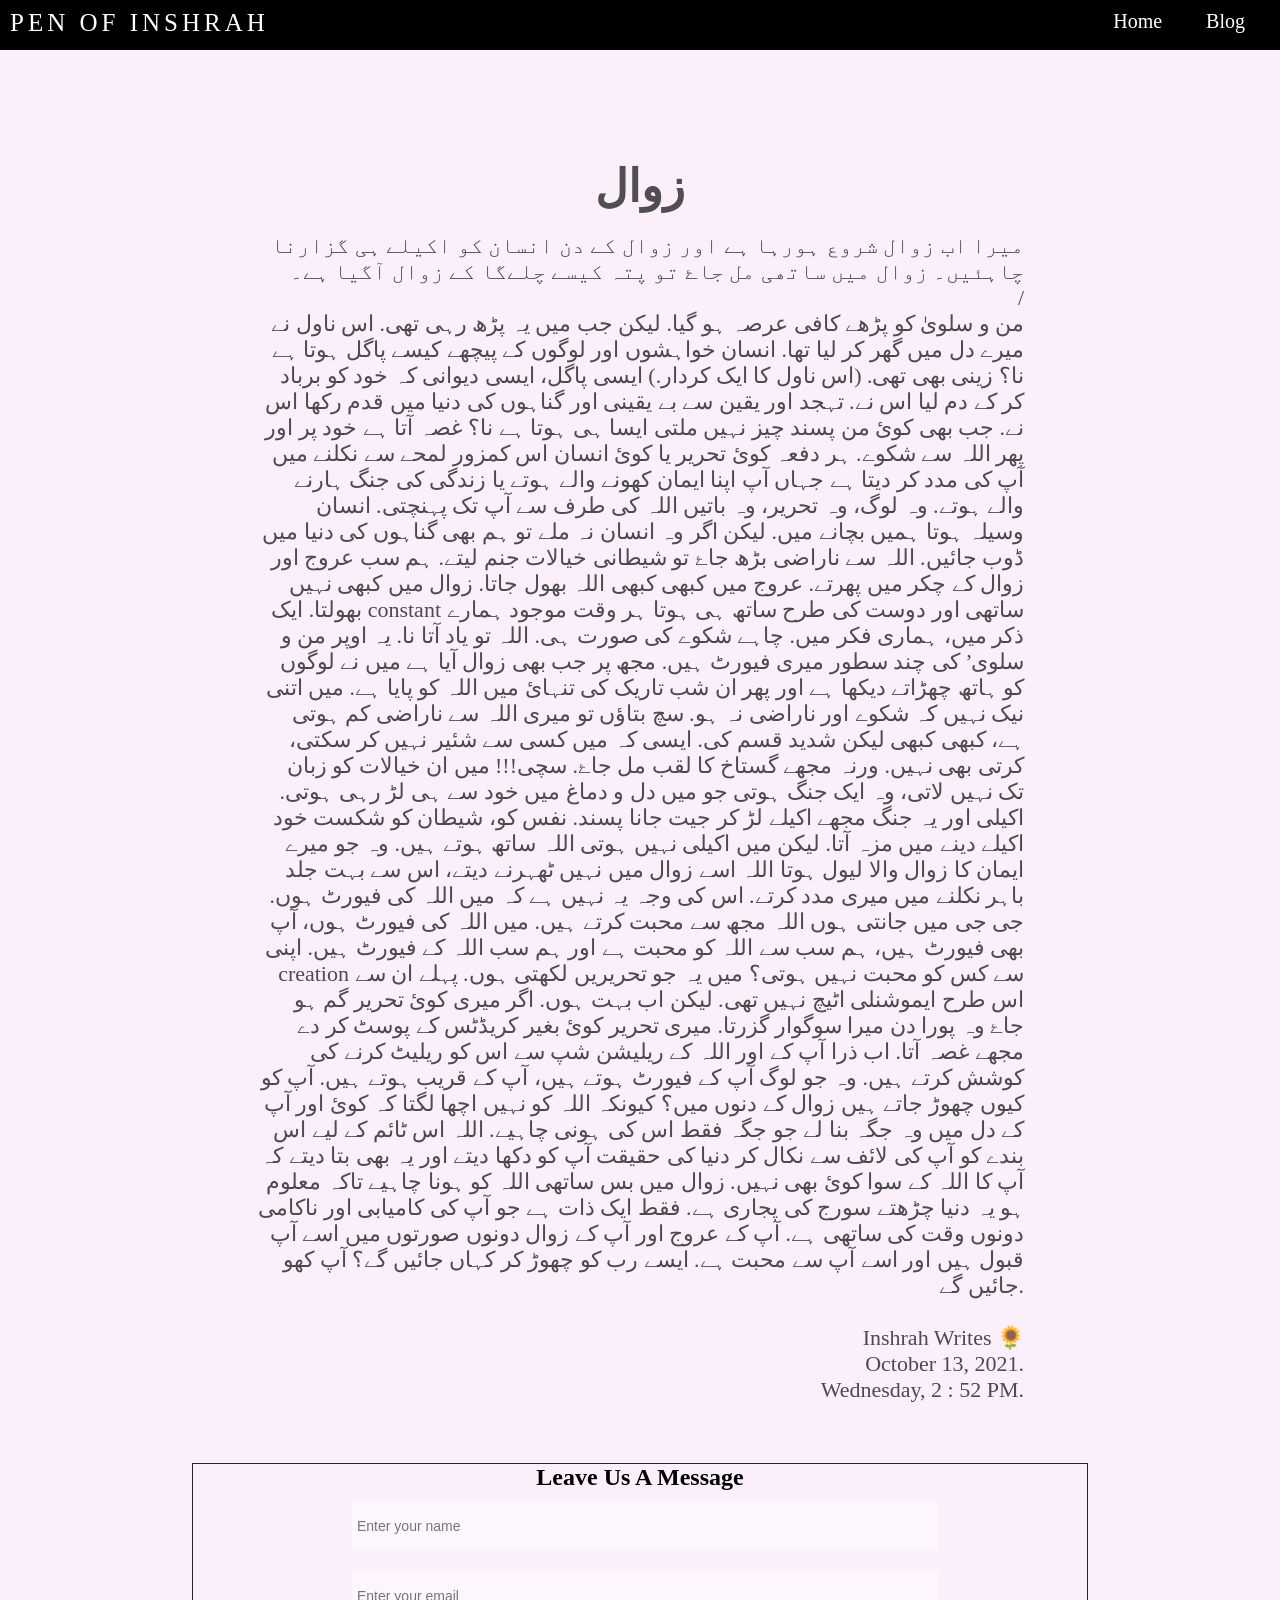
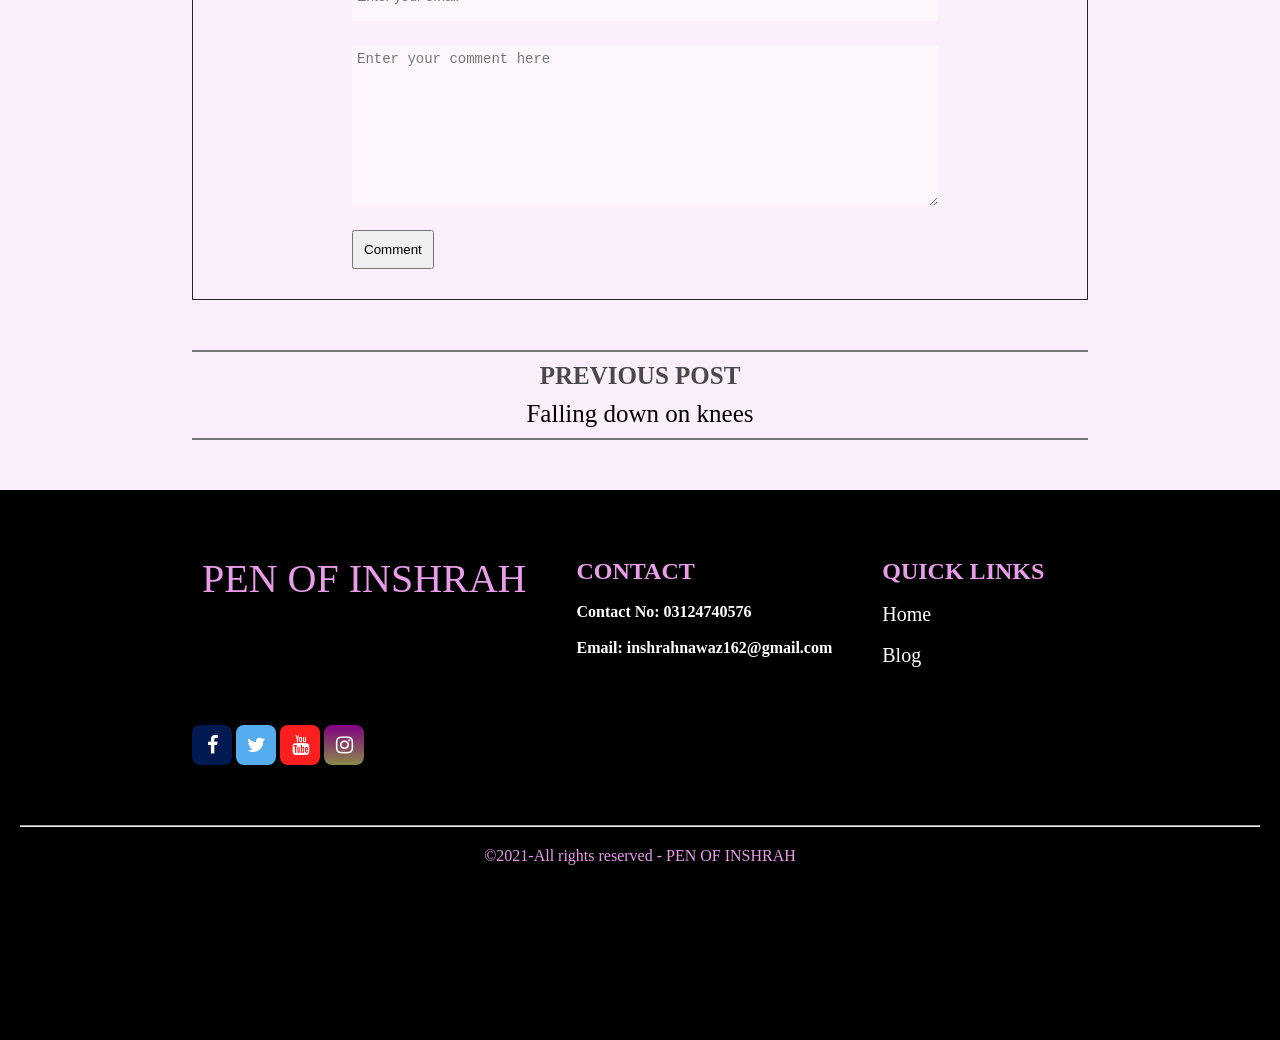
<file: zawal.html>
<!DOCTYPE html>
<html lang="en">
<head>
    <meta charset="UTF-8">
    <meta name="viewport" content="width=device-width, initial-scale=1.0">
    <link rel="stylesheet" href="css/zawal.css">
    <link rel="stylesheet" href="https://cdnjs.cloudflare.com/ajax/libs/font-awesome/4.7.0/css/font-awesome.min.css">
    <title>Zawal | PEN OF INSHRAH</title>
</head>
<body>
    <section class="header">
        <nav>
            <div class="header-text">
                PEN OF INSHRAH
            </div>
            
           
            <div class="navigation" id ="navigation">
                <div class="crosses" onclick="hidemenu()">
                    <div class="cross1"></div>
                    <div class="cross2"></div>
                </div>
                <ul>
                    <li><a href="index.html">Home</a></li>
                    <li><a href="blog.html">Blog</a></li>
                </ul>
            </div>
            <div class="menu" onclick="showmenu()">
                <div class="line1"></div>
                <div class="line2"></div>
                <div class="line3"></div>
            </div>
        </nav>
    </section>
    <section class="page">
        <h1>
            زوال
        </h1>
        <p>میرا اب زوال شروع ہورہا ہے اور زوال کے دن انسان کو اکیلے ہی گزارنا چاہئیں۔ زوال میں ساتھی مل جاۓ تو پتہ کیسے چلےگا کے زوال آگیا ہے۔
            <br>/<br>  من و سلویٰ کو پڑھے کافی عرصہ ہو گیا. لیکن جب میں یہ پڑھ رہی تھی. اس ناول نے میرے دل میں گھر کر لیا تھا. انسان خواہشوں اور لوگوں کے پیچھے کیسے پاگل ہوتا ہے نا؟ زینی بھی تھی. (اس ناول کا ایک کردار.) ایسی پاگل، ایسی دیوانی کہ خود کو برباد کر کے دم لیا اس نے. تہجد اور یقین سے بے یقینی اور گناہوں کی دنیا میں قدم رکھا اس نے. جب بھی کوئ من پسند چیز نہیں ملتی ایسا ہی ہوتا ہے نا؟ غصہ آتا ہے خود پر اور پھر اللہ سے شکوے. ہر دفعہ کوئ تحریر یا کوئ انسان اس کمزور لمحے سے نکلنے میں آپ کی مدد کر دیتا ہے جہاں آپ اپنا ایمان کھونے والے ہوتے یا زندگی کی جنگ ہارنے والے ہوتے. وہ لوگ، وہ تحریر، وہ باتیں اللہ کی طرف سے آپ تک پہنچتی. انسان وسیلہ ہوتا ہمیں بچانے میں. لیکن اگر وہ انسان نہ ملے تو ہم بھی گناہوں کی دنیا میں ڈوب جائیں. اللہ سے ناراضی بڑھ جاۓ تو شیطانی خیالات جنم لیتے. ہم سب عروج اور زوال کے چکر میں پھرتے. عروج می‍ں کبھی کبھی اللہ بھول جاتا. زوال میں کبھی نہیں بھولتا. ایک constant ساتھی اور دوست کی طرح ساتھ ہی ہوتا ہر وقت موجود ہمارے ذکر میں، ہماری فکر میں. چاہے شکوے کی صورت ہی. اللہ تو یاد آتا نا. یہ اوپر من و سلوی’ کی چند سطور میری فیورٹ ہیں. مجھ پر جب بھی زوال آیا ہے میں نے لوگوں کو ہاتھ چھڑاتے دیکھا ہے اور پھر ان شب تاریک کی تنہائ میں اللہ کو پایا ہے. میں اتنی نیک نہیں کہ شکوے اور ناراضی نہ ہو. سچ بتاؤں تو میری اللہ سے ناراضی کم ہوتی ہے، کبھی کبھی لیکن شدید قسم کی. ایسی کہ میں کسی سے شئیر نہیں کر سکتی، کرتی بھی نہیں. ورنہ مجھے گستاخ کا لقب مل جاۓ. سچی!!! میں ان خیالات کو زبان تک نہیں لاتی، وہ ایک جنگ ہوتی جو میں دل و دماغ میں خود سے ہی لڑ رہی ہوتی. اکیلی اور یہ جنگ مجھے اکیلے لڑ کر جیت جانا پسند. نفس کو، شیطان کو شکست خود اکیلے دینے میں مزہ آتا. لیکن میں اکیلی نہیں ہوتی اللہ ساتھ ہوتے ہیں. وہ جو میرے ایمان کا زوال والا لیول ہوتا اللہ اسے زوال میں نہیں ٹھہرنے دیتے، اس سے بہت جلد باہر نکلنے میں میری مدد کرتے. اس کی وجہ یہ نہیں ہے کہ میں اللہ کی فیورٹ ہوں. جی جی میں جانتی ہوں اللہ مجھ سے محبت کرتے ہیں. میں اللہ کی فیورٹ ہوں، آپ بھی فیورٹ ہیں، ہم سب سے اللہ کو محبت ہے اور ہم سب اللہ کے فیورٹ ہیں. اپنی creation سے کس کو محبت نہیں ہوتی؟ میں یہ جو تحریریں لکھتی ہوں. پہلے ان سے اس طرح ایموشنلی اٹیچ نہیں تھی. لیکن اب بہت ہوں. اگر میری کوئ تحریر گم ہو جاۓ وہ پورا دن میرا سوگوار گزرتا. میری تحریر کوئ بغیر کریڈٹس کے پوسٹ کر دے مجھے غصہ آتا. اب ذرا آپ کے اور اللہ کے ریلیشن شپ سے اس کو ریلیٹ کرنے کی کوشش کرتے ہیں. وہ جو لوگ آپ کے فیورٹ ہوتے ہیں، آپ کے قریب ہوتے ہیں. آپ کو کیوں چھوڑ جاتے ہیں زوال کے دنوں میں؟ کیونکہ اللہ کو نہیں اچھا لگتا کہ کوئ اور آپ کے دل میں وہ جگہ بنا لے جو جگہ فقط اس کی ہونی چاہیے. اللہ اس ٹائم کے لیے اس بندے کو آپ کی لائف سے نکال کر دنیا کی حقیقت آپ کو دکھا دیتے اور یہ بھی بتا دیتے کہ آپ کا اللہ کے سوا کوئ بھی نہیں. زوال میں بس ساتھی اللہ کو ہونا چاہیے تاکہ معلوم ہو یہ دنیا چڑھتے سورج کی پجاری ہے. فقط ایک ذات ہے جو آپ کی کامیابی اور ناکامی دونوں وقت کی ساتھی ہے. آپ کے عروج اور آپ کے زوال دونوں صورتوں میں اسے آپ قبول ہیں اور اسے آپ سے محبت ہے. ایسے رب کو چھوڑ کر کہاں جائیں گے؟ آپ کھو جائیں گے.
            <br>
            <br>

            Inshrah Writes 🌻<br>
            October 13, 2021. <br>
            Wednesday, 2 : 52 PM.<br></p>
    </section>

    <section class="comment-system">
        <form id="comment-form">
            <h1>Leave Us A Message</h1>
            <input id="Name" type="text" placeholder="Enter your name">
            <br>
            <input type="email" id="Email" placeholder="Enter your email">
            <br>
            <textarea name="message" id="message" cols="50" rows="8" placeholder="Enter your comment here"></textarea>
            <br>
            <button id="btn" type="submit" onclick="sendmessage()">Comment</button>
        </form>

    </section>


    <section class="previous">
        <h3>
                PREVIOUS POST
        </h3>
        <a href="alfaz.html">Falling down on knees</a>
    </section>
    <section class="footer">
        <div class="footer-content">
            <div class="footer-text">
                PEN OF INSHRAH
            </div>
            <div class="contact-info">
                <br>
                <h1>CONTACT</h1>
                <br>
                <h4>Contact No: 03124740576</h4>
                <br>
                <h4>Email: inshrahnawaz162@gmail.com</h4>
            </div>
            <div class="quick-links">
                <br>
                <h1>QUICK LINKS</h1>
                <br>
                <li><a href="index.html">Home</a></li>
                <br>
                <li><a href="blog.html">Blog</a></li>
                <br>
            </div>
            
            
            <br>
        </div>
        <div class="additional">
            
            <div class="icons">
                <a href="https://www.facebook.com/Inshrah-Writes-156242538369559" class="fa fa-facebook"></a>
                <a href="https://twitter.com/inshrah_nawaz?t=kQ4ycK9DwphTvrOeCjHNRw&s=09" class="fa fa-twitter"></a>
                <a href="https://youtube.com/channel/UCJiK2KJ8vUt_doEBZSEPWDw" class="fa fa-youtube"></a>
                <a href="https://instagram.com/inshrah.nawaz?utm_medium=copy_link" class="fa fa-instagram"></a>
            </div>
            <div class="copy">
            <hr>
                <p>&copy2021-All rights reserved - PEN OF INSHRAH</p>
            </div>
        </div>
    </section>
    <script>
        
        var navigation = document.getElementById("navigation");
        function showmenu(){
            navigation.style.right="0px";
        }
        function hidemenu(){
            // navigation.style.display="none";
            navigation.style.right="-300px";
        }
    </script>

</body>
</html>
</file>
<file: css/home.css>
*{
    margin:0;
    padding:0;
}
.header{
    position: relative;
    width:100vw;
    height:100vh;
    /* background-image:  linear-gradient(rgba(15, 4, 12, 0.137),rgba(128, 0, 128, 0.315)),url(aaron-burden-xG8IQMqMITM-unsplash.jpg); */
    background-image:  linear-gradient(rgba(19, 16, 18, 0.753),rgba(128, 0, 128, 0.342)),url(../images/aaron-burden-xG8IQMqMITM-unsplash.jpg);
    background-repeat: no-repeat;
    background-position:center;
}
body,html{
    width:100%;
    overflow-x: hidden;
    background-color:rgba(245, 214, 245, 0.233);

}
nav{
    display: flex;
    width:100%;
    height: 50px;
     background-color: black;
    justify-content:space-between;
}
nav li{
    list-style:none;
    padding-top: 10px;
    display: inline-block;
}
.navigation a{
    font-size: 20px;
    margin-right:30px;
    color:white;
    text-decoration: none;
    padding:5px;
    transition: all .4s;
}

.header-text{
    color:white;
    font-size:25px;
    letter-spacing: 4px;
    margin-top: 9px;
    margin-left:10px;
}
.navigation a:hover{
    color:#e99ce9;
    text-shadow: 0 0 5px rgb(252, 2, 252);

}
.name{
    width:60%;
    color:white;
    position: absolute;
    top:50%;
    left:50%;
    transform: translate(-50%,-50%);
    font-size: 60px;
    letter-spacing: 6px;
    border-top:2px solid white;
    border-bottom:2px solid white;
    text-align: center;
}

.crosses,
.menu{
    display: none;
}
.line1,
.line2,
.line3,
.cross1,
.cross2{
    width:26px;
    height:2px;
    margin:6px 0;
    background-color: white;
}


.cross1 {
    transform: rotate(-45deg) translate(-5px, 3px);
}
.cross2{
    transform: rotate(45deg) translate(-2px, -1px);
}

@media only screen and (max-width:515px)
{
    .name{
        font-size: 30px;
    }
    .header-text{
        font-size:20px;
    }
    .crosses,
    .menu{
        display:block;
    }
    .crosses{
        margin:20px;
    }
    .navigation li{
        display: block;
        padding:20px;
    }
    .navigation{
        width:200px;
        height: 100vh;
        position: absolute;
        top:0;
        right:-200px;
        background-image: linear-gradient(black,purple);
        z-index: 2;
        transition:all 1s;
    }
    .menu{
        position: absolute;
        top:5px;
        right:10px;
    }
}
.intro{
    width:65%;
    margin:auto;
    margin-top:60px;
    word-break:keep-all;
    margin-bottom:60px;

}
.intro h1{
    text-align: center;
    color:rgba(44, 44, 44, 0.801);
    font-size: 36px;
}
.intro p{
    margin-top:20px;
    font-size: 25px;
    color:rgba(44, 44, 44, 0.842);

}
@media only screen and (max-width:660px)
{
    .intro h1{
        font-size: 28px;
    }
    .intro p{
        font-size: 19px;
    }
}
@media only screen and (max-width:430px)
{
    .intro{
        width:73%;
    }
    .intro h1{
        font-size: 22px;
    }
    .intro p{
        font-size: 17px;
    }
}


.footer{
    width:100vw;
    height:500px;
    background-color: black;
    padding-top:50px;
}
.footer-content{
    width:70%;
    margin:auto;
    /* display:grid;
    grid-template-columns: repeat(auto-fit, minmax(200px,1fr)); */
    display: flex;
    flex-wrap: wrap;

}
.contact-info{
    margin-left:10px;
    margin-right: 40px;
}
.quick-links{
    margin-left:10px;
    margin-right: 40px;
}
.contact-info h1{
    color:#e99ce9;
}
.contact-info h4{
    color:white;
}
.quick-links h1{
    color:#e99ce9;
}

.quick-links h4{
    color:white;
}

.quick-links a{
    text-decoration: none;
    color:white;
    transition: color 1s;

}
.quick-links a:hover{
    color: #e99ce9;
    text-shadow: 0 0 5px rgb(252, 2, 252);
}
.quick-links li{
    list-style: none;
}
.fa {
    padding: 10px;
    font-size: 30px;
    width: 20px;
    text-align: center;
    text-decoration: none;
    border-radius:8px;
  }
  
  .fa:hover {
    opacity: 0.7;
  }
  .fa-facebook {
    background: #011b52;
    color: white;
  }
  
  .fa-twitter {
    background: #55ACEE;
    color: white;
  }
  .fa-youtube {
    background: #ff1f1f;
    color: white;
  }
  .fa-instagram{
    background-image: linear-gradient(to top, rgba(250, 250, 135, 0.548), purple);
    color: white;
  }
.icons{
    width:70%;
    margin:auto;
    margin-top: 40px;
    margin-bottom: 40px;
}
.footer-text{
    text-align: center;
    color:#e99ce9;
    margin-top:15px;
    margin-bottom: 20px;
    font-size: 40px;
    margin-left:10px;
    margin-right: 40px;

}

@media only screen and (max-width:850px){
    .footer{
        height: 530px;
    }
}
.copy{
    color:#e99ce9;
    text-align: center;
    padding:20px;
}
.copy p{
    margin-top:20px;
}
@media only screen and (max-width:710px){
    .footer{
        height: 670px;
    }
}

@media only screen and (max-width:360px){
    .footer{
        height:640px;
    }
}
.footer a{
    font-size: 20px;
}

@media only screen and (max-width:400px)
{
    .intro p{
        font-size: 14px;
    }
}
</file>
<file: css/alfaz.css>
*{
    margin:0;
    padding:0;
}
.header{
    position: relative;
    width:100vw;
    height:100px;
}
body,html{
    width:100%;
    overflow-x: hidden;
    background-color:rgba(245, 214, 245, 0.233);
}
nav{
    display: flex;
    width:100%;
    height: 50px;
    background-color:black;
    justify-content:space-between;
}
nav li{
    list-style:none;
    padding-top: 10px;
    display: inline-block;
}
.navigation a{
    font-size: 20px;
    margin-right:30px;
    color:white;
    text-decoration: none;
    padding:5px;
    transition: all 1s;
}

.header-text{
    color:white;
    font-size:25px;
    letter-spacing: 4px;
    margin-top: 9px;
    margin-left:10px;
}
.navigation a:hover{
    color:#e99ce9;
    text-shadow: 0 0 5px rgb(252, 2, 252);

}


.crosses,
.menu{
    display: none;
}
.line1,
.line2,
.line3,
.cross1,
.cross2{
    width:26px;
    height:2px;
    margin:6px 0;
    background-color: white;
}


.cross1 {
    transform: rotate(-45deg) translate(-5px, 3px);
}
.cross2{
    transform: rotate(45deg) translate(-2px, -1px);
}

@media only screen and (max-width:515px)
{
    .header-text{
        font-size:20px;
    }
    .crosses,
    .menu{
        display:block;
    }
    .crosses{
        margin:20px;
    }
    .navigation li{
        display: block;
        padding:20px;
    }
    .navigation{
        width:200px;
        height: 100vh;
        position: absolute;
        top:0;
        right:-200px;
        background-image: linear-gradient(black,purple);
        z-index: 2;
        transition:all 1s;
    }
    .menu{
        position: absolute;
        top:5px;
        right:10px;
    }
}
.page{
    width:60%;
    margin:auto;
    margin-top:60px;
    word-break:keep-all;
    margin-bottom:60px;
    text-align: left;
}
.page h1{
    text-align: center;
    color:rgba(44, 44, 44, 0.822);

    font-size: 40px;
}
.page p{
    margin-top:20px;
    font-size: 22px;
    color:rgba(44, 44, 44, 0.842);

}
.page .urdu{
    text-align: right;
    margin-top:20px;
    font-size: 22px;
    color:rgba(44, 44, 44, 0.842);
}
@media only screen and (max-width:660px)
{
    .page h1{
        font-size: 28px;
    }
    .page p{
        font-size: 19px;
    }
}
@media only screen and (max-width:430px)
{
    .page{
        width:73%;
    }
    .page h1{
        font-size: 22px;
    }
    .page p{
        font-size: 17px;
    }
}
.previous{
    color:rgb(73, 73, 73);
    width:70%;
    border-top:2px solid rgba(128, 128, 128, 0.658);
    border-bottom:2px solid rgba(128, 128, 128, 0.658);
    margin:auto;
    margin-top:10px;
    margin-bottom:50px;
    padding-bottom: 10px;
    text-align: center;
}
.previous h3{
    padding-top:10px;
    margin-bottom:10px;
    font-size: 25px;
}
.previous a{
    margin-bottom:10px;
    padding-bottom:10px;
    color:black;
    text-decoration: none;
    font-size:25px;
    transition: all 1s;
}

.previous a:hover{
    text-shadow: 0 0 5px purple;
}

.footer{
    width:100vw;
    height:500px;
    background-color: black;
    padding-top:50px;
}
.footer-content{
    width:70%;
    margin:auto;
    /* display:grid;
    grid-template-columns: repeat(auto-fit, minmax(200px,1fr)); */
    display: flex;
    flex-wrap: wrap;

}
.contact-info{
    margin-left:10px;
    margin-right: 40px;
}
.quick-links{
    margin-left:10px;
    margin-right: 40px;
}
.contact-info h1{
    color:#e99ce9;
}
.contact-info h4{
    color:white;
}
.quick-links h1{
    color:#e99ce9;
}

.quick-links h4{
    color:white;
}

.quick-links a{
    text-decoration: none;
    color:white;
    transition: color 1s;

}
.quick-links a:hover{
    color: #e99ce9;
    text-shadow: 0 0 5px rgb(252, 2, 252);
}
.quick-links li{
    list-style: none;
}
.fa {
    padding: 10px;
    font-size: 30px;
    width: 20px;
    text-align: center;
    text-decoration: none;
    border-radius:8px;
  }
  
  .fa:hover {
    opacity: 0.7;
  }
  .fa-facebook {
    background: #011b52;
    color: white;
  }
  
  .fa-twitter {
    background: #55ACEE;
    color: white;
  }
  .fa-youtube {
    background: #ff1f1f;
    color: white;
  }
  .fa-instagram{
    background-image: linear-gradient(to top, rgba(250, 250, 135, 0.548), purple);
    color: white;
  }
.icons{
    width:70%;
    margin:auto;
    margin-top: 40px;
    margin-bottom: 40px;
}
.footer-text{
    text-align: center;
    color:#e99ce9;
    margin-top:15px;
    margin-bottom: 20px;
    font-size: 40px;
    margin-left:10px;
    margin-right: 40px;

}

@media only screen and (max-width:850px){
    .footer{
        height: 530px;
    }
}
.copy{
    color:#e99ce9;
    text-align: center;
    padding:20px;
}
.copy p{
    margin-top:20px;
}
@media only screen and (max-width:710px){
    .footer{
        height: 670px;
    }
}

@media only screen and (max-width:360px){
    .footer{
        height:640px;
    }
}
.footer a{
    font-size: 20px;
}


.image{
    display:flex;
    justify-content: center;
    align-items: center;
    margin-bottom: 50px;
}
img{
    width:700px;

    margin:auto;
}
@media only screen and (max-width:850px){
    img{
        width:500px;
    }
}
@media only screen and (max-width:630px){
    img{
        width:380px;
    }
}

@media only screen and (max-width:435px){
    img{
        width:300px;
    }
}







.comment-system{
    display:flex;
    justify-content: center;
    align-items: center;
    border:1px solid rgb(37, 37, 37);
    box-sizing: border-box;
    width:70%;
    margin: auto;
    margin-top:50px;
    margin-bottom:50px;
}
#comment-form{
    width:45vw;
    
    box-sizing: border-box;

}
#comment-form h1{
    text-align: center;
    color: rgb(39, 39, 39);
}
#Name,
#Email{
    padding:5px;
    width:45vw;
    height: 40px;
    margin-top: 10px;
    margin-bottom:10px;
    background-color:rgba(255, 255, 255, 0.486);
    border: none;
    font-size: 14px;

}
#message{
    padding:5px;
    width:45vw;
    height: 150px;
    margin-top: 15px;
    background-color:rgba(255, 255, 255, 0.486);
    border: none;
    margin-bottom:20px;
    font-size: 14px;
}

.lable{
    margin-right: 20px;
    margin-left: 20px;
}
.lable1{
    margin-right: 20px;
    margin-left: 20px;
    position: absolute;
}
#btn{
    margin-bottom: 30px;
    padding:10px;
}
@media only screen and (max-width:450px)
{
    #Name,#messsage,#Email{
        font-size: 11px;
    }
}
@media only screen and (max-width:500px)
{
    #comment-form{
        width:58vw;    
    }
    #Name,
    #Email{
        padding:5px;
        width:55vw;
        height: 25px;
        margin-top: 10px;
        margin-bottom:10px;
        background-color:rgba(255, 255, 255, 0.486);
        border: none;
        font-size: 14px;

    }
    #message{
        padding:5px;
        width:56vw;
        height: 150px;
        margin-top: 15px;
        background-color:rgba(255, 255, 255, 0.486);
        border: none;
        margin-bottom:20px;
        font-size: 14px;
    }

}
</file>
<file: zawal.css>
*{
    margin:0;
    padding:0;
}
.header{
    position: relative;
    width:100vw;
    height:100px;
}
body,html{
    width:100%;
    overflow-x: hidden;
    background-color:rgba(245, 214, 245, 0.233);

}
nav{
    display: flex;
    width:100%;
    height: 50px;
    background-color:black;

    justify-content:space-between;
}
nav li{
    list-style:none;
    padding-top: 10px;
    display: inline-block;
}
.navigation a{
    font-size: 20px;
    margin-right:30px;
    color:white;
    text-decoration: none;
    padding:5px;
    transition: all 1s;
}

.header-text{
    color:white;

    font-size:25px;
    letter-spacing: 4px;
    margin-top: 9px;
    margin-left:10px;
}
.navigation a:hover{
    color:#e99ce9;
    text-shadow: 0 0 5px rgb(252, 2, 252);

}


.crosses,
.menu{
    display: none;
}
.line1,
.line2,
.line3,
.cross1,
.cross2{
    width:26px;
    height:2px;
    margin:6px 0;
    background-color: white;
}


.cross1 {
    transform: rotate(-45deg) translate(-5px, 3px);
}
.cross2{
    transform: rotate(45deg) translate(-2px, -1px);
}

@media only screen and (max-width:515px)
{
    .header-text{
        font-size:20px;
    }
    .crosses,
    .menu{
        display:block;
    }
    .crosses{
        margin:20px;
    }
    .navigation li{
        display: block;
        padding:20px;
    }
    .navigation{
        width:200px;
        height: 100vh;
        position: absolute;
        top:0;
        right:-200px;
        background-image: linear-gradient(black,purple);
        z-index: 2;
        transition:all 1s;
    }
    .menu{
        position: absolute;
        top:5px;
        right:10px;
    }
}
.page{
    width:60%;
    margin:auto;
    margin-top:60px;
    word-break:keep-all;
    margin-bottom:60px;
    text-align: right;
}
.page h1{
    text-align: center;
    color:rgba(44, 44, 44, 0.822);
    font-size: 40px;
}
.page p{
    margin-top:20px;
    font-size: 22px;
    color:rgba(44, 44, 44, 0.842);

}
@media only screen and (max-width:660px)
{
    .page h1{
        font-size: 28px;
    }
    .page p{
        font-size: 19px;
    }
}
@media only screen and (max-width:430px)
{
    .page{
        width:73%;
    }
    .page h1{
        font-size: 22px;
    }
    .page p{
        font-size: 17px;
    }
}
.previous{
    color:rgb(73, 73, 73);
    width:70%;
    border-top:2px solid rgba(54, 54, 54, 0.658);
    border-bottom:2px solid rgba(51, 54, 54, 0.658);
    margin:auto;
    margin-top:10px;
    margin-bottom:50px;
    padding-bottom: 10px;
    text-align: center;
}
.previous h3{
    padding-top:10px;
    margin-bottom:10px;
    font-size: 25px;
}
.previous a{
    margin-bottom:10px;
    padding-bottom:10px;
    color:black;
    text-decoration: none;
    font-size: 25px;
    transition: all 1s;
}

.previous a:hover{
    color: white;
    text-shadow: 0 0 3px purple;
}



.footer{
    width:100vw;
    height:500px;
    background-color: black;
    padding-top:50px;
}
.footer-content{
    width:70%;
    margin:auto;
    /* display:grid;
    grid-template-columns: repeat(auto-fit, minmax(200px,1fr)); */
    display: flex;
    flex-wrap: wrap;

}
.contact-info{
    margin-left:10px;
    margin-right: 40px;
}
.quick-links{
    margin-left:10px;
    margin-right: 40px;
}
.contact-info h1{
    color:#e99ce9;
}
.contact-info h4{
    color:white;
}
.quick-links h1{
    color:#e99ce9;
}

.quick-links h4{
    color:white;
}

.quick-links a{
    text-decoration: none;
    color:white;
    transition: color 1s;

}
.quick-links a:hover{
    color: #e99ce9;
    text-shadow: 0 0 5px rgb(252, 2, 252);
}
.quick-links li{
    list-style: none;
}
.fa {
    padding: 10px;
    font-size: 30px;
    width: 20px;
    text-align: center;
    text-decoration: none;
    border-radius:8px;
  }
  
  .fa:hover {
    opacity: 0.7;
  }
  .fa-facebook {
    background: #011b52;
    color: white;
  }
  
  .fa-twitter {
    background: #55ACEE;
    color: white;
  }
  .fa-youtube {
    background: #ff1f1f;
    color: white;
  }
  .fa-instagram{
    background-image: linear-gradient(to top, rgba(250, 250, 135, 0.548), purple);
    color: white;
  }
.icons{
    width:70%;
    margin:auto;
    margin-top: 40px;
    margin-bottom: 40px;
}
.footer-text{
    text-align: center;
    color:#e99ce9;
    margin-top:15px;
    margin-bottom: 20px;
    font-size: 40px;
    margin-left:10px;
    margin-right: 40px;

}

@media only screen and (max-width:850px){
    .footer{
        height: 530px;
    }
}
.copy{
    color:#e99ce9;
    text-align: center;
    padding:20px;
}
.copy p{
    margin-top:20px;
}
@media only screen and (max-width:710px){
    .footer{
        height: 670px;
    }
}

@media only screen and (max-width:360px){
    .footer{
        height:640px;
    }
}
.footer a{
    font-size: 20px;
}





.comment-system{
    display:flex;
    justify-content: center;
    align-items: center;
    border:1px solid rgb(37, 37, 37);
    box-sizing: border-box;
    width:70%;
    margin: auto;
}
#comment-form{
    width:45vw;
    
    box-sizing: border-box;

}
#comment-form h1{
    text-align: center;
}
#Name,
#Email{
    padding:10px;
    width:45vw;
    height: 40px;
    margin-top: 20px;
    margin-bottom:20px;
    background-color:rgba(255, 255, 255, 0.486);
    border: none;
    font-size: 16px;

}
#message{
    padding:10px;
    width:45vw;
    height: 150px;
    margin-top: 32px;
    background-color:rgba(255, 255, 255, 0.486);
    border: none;
    margin-bottom:20px;
    font-size: 16px;
}

.lable{
    margin-right: 20px;
    margin-left: 20px;
}
.lable1{
    margin-right: 20px;
    margin-left: 20px;
    position: absolute;
}
#btn{
    margin-bottom: 30px;
    padding:10px;
}
</file>
<file: css/blog.css>
*{
    margin:0;
    padding:0;
}
.header{
    position: relative;
    width:100vw;
    height:100px;
}
body,html{
    width:100%;
    overflow-x: hidden;
    background-color:rgba(245, 214, 245, 0.233);
}
nav{
    display: flex;
    width:100%;
    height: 50px;
     background-color: black;
    justify-content:space-between;
}
nav li{
    list-style:none;
    padding-top: 10px;
    display: inline-block;
}
.navigation a{
    font-size: 20px;
    margin-right:30px;
    color:white;
    text-decoration: none;
    padding:5px;
    transition: all 0.5s;
}

.header-text{
    color:white;
    font-size:25px;
    letter-spacing: 4px;
    margin-top: 9px;
    margin-left:10px;
}
.navigation a:hover{
    color:#e99ce9;
    text-shadow: 0 0 5px rgb(252, 2, 252);

}

.crosses,
.menu{
    display: none;
}
.line1,
.line2,
.line3,
.cross1,
.cross2{
    width:26px;
    height:2px;
    margin:6px 0;
    background-color: white;
}


.cross1 {
    transform: rotate(-45deg) translate(-5px, 3px);
}
.cross2{
    transform: rotate(45deg) translate(-2px, -1px);
}

@media only screen and (max-width:515px)
{
    .header-text{
        font-size:20px;
    }
    .crosses,
    .menu{
        display:block;
    }
    .crosses{
        margin:20px;
    }
    .navigation li{
        display: block;
        padding:20px;
    }
    .navigation{
        width:200px;
        height: 100vh;
        position: absolute;
        top:0;
        right:-200px;
        background-image: linear-gradient(black,purple);
        z-index: 2;
        transition:all 1s;
    }
    .menu{
        position: absolute;
        top:5px;
        right:10px;
    }
}

@media only screen and (max-width:660px)
{
    .page h1{
        font-size: 28px;
    }
    .page p{
        font-size: 19px;
    }
}
.cards{
    display:flex;
    flex-wrap: wrap;
    width:70%;
    margin:auto;
    margin-top:50px;
    align-items: center;
    justify-content: center;
    margin-bottom:80px;
}
.card{
    background-image: linear-gradient(rgba(0, 0, 0, 0.5),rgba(0, 0, 0, 0.5)), url(../images/pawel-czerwinski-Z06Aa4W20fY-unsplash.jpg);
    position: relative;
    margin-left:20px;
    margin-right:20px;
    width:250px;
    height:300px;
    border:1px solid black;
    border-radius: 10px;
    box-shadow: 0 0 10px rgba(46, 5, 70, 0.616);
    transition: all .5s;
    margin-bottom:20px;
    color:white;
}
.card h1{
    position: absolute;
    top:20px;
    margin-left:12px;
    margin-right:12px;
    text-align: center;
    justify-items: center;
}
#card2 h1{
    position: absolute;
    top:8%;
    left:40%;
    text-align: center;
    justify-items: center;
    font-size: 32px;
}
.card p{
    position: absolute;
    top:30%;
    right:15px;
    left:15px;
    text-align: left;
    justify-items: center;
    font-size: 20px;
}
#card2 p{
    position: absolute;
    top:30%;
    right:15px;
    left:15px;
    text-align: right;
    justify-items: center;
    font-size: 20px;
}
.card .btn{
    position: absolute;
    top:75%;
    left:34%;
    text-align: center;
    padding:8px;
    border : 1px solid black;
    border-radius: 5px;
    transition: all 1s;
    box-shadow: 2px 2px 3px black;
    color:black;
    background-color: #fff;
}
.card .btn:hover{
    color: white;
    box-shadow: 0 0 12px purple;
    background-color:purple;
    text-shadow: 0 0 5px purple;
    
}
.card:hover{
    box-shadow: 0 0 15px purple;
}





@media only screen and (max-width:410px)
{
    .cards{
        width: 80%;
    }
    .card h1{
        font-size: 20px;
    }
    .card p{
        top:27%;
        font-size: 18px;
    }
    #card2 h1{
        font-size: 25px;
    }
    #card2 p{
        top:23%;
        font-size: 18px;
    }
    .card .btn{
        top:77%;
        left:28%;
    }
}







.footer{
    width:100vw;
    height:500px;
    background-color: black;
    padding-top:50px;
}
.footer-content{
    width:70%;
    margin:auto;
    /* display:grid;
    grid-template-columns: repeat(auto-fit, minmax(200px,1fr)); */
    display: flex;
    flex-wrap: wrap;

}
.contact-info{
    margin-left:10px;
    margin-right: 40px;
}
.quick-links{
    margin-left:10px;
    margin-right: 40px;
}
.contact-info h1{
    color:#e99ce9;
}
.contact-info h4{
    color:white;
}
.quick-links h1{
    color:#e99ce9;
}

.quick-links h4{
    color:white;
}

.quick-links a{
    text-decoration: none;
    color:white;
    transition: color 1s;

}
.quick-links a:hover{
    color: #e99ce9;
    text-shadow: 0 0 5px rgb(252, 2, 252);
}
.quick-links li{
    list-style: none;
}
.fa {
    padding: 10px;
    font-size: 30px;
    width: 20px;
    text-align: center;
    text-decoration: none;
    border-radius:8px;
  }
  
  .fa:hover {
    opacity: 0.7;
  }
  .fa-facebook {
    background: #011b52;
    color: white;
  }
  
  .fa-twitter {
    background: #55ACEE;
    color: white;
  }
  .fa-youtube {
    background: #ff1f1f;
    color: white;
  }
  .fa-instagram{
    background-image: linear-gradient(to top, rgba(250, 250, 135, 0.548), purple);
    color: white;
  }
.icons{
    width:70%;
    margin:auto;
    margin-top: 40px;
    margin-bottom: 40px;
}
.footer-text{
    text-align: center;
    color:#e99ce9;
    margin-top:15px;
    margin-bottom: 20px;
    font-size: 40px;
    margin-left:10px;
    margin-right: 40px;

}

@media only screen and (max-width:850px){
    .footer{
        height: 530px;
    }
}
.copy{
    color:#e99ce9;
    text-align: center;
    padding:20px;
}
.copy p{
    margin-top:20px;
}
@media only screen and (max-width:710px){
    .footer{
        height: 670px;
    }
}

@media only screen and (max-width:360px){
    .footer{
        height:640px;
    }
}
.footer a{
    font-size: 20px;
}
</file>
<file: home.css>
*{
    margin:0;
    padding:0;
}
.header{
    position: relative;
    width:100vw;
    height:100vh;
    /* background-image:  linear-gradient(rgba(15, 4, 12, 0.137),rgba(128, 0, 128, 0.315)),url(aaron-burden-xG8IQMqMITM-unsplash.jpg); */
    background-image:  linear-gradient(rgba(19, 16, 18, 0.753),rgba(128, 0, 128, 0.342)),url(aaron-burden-xG8IQMqMITM-unsplash.jpg);

    background-position:center;
}
body,html{
    width:100%;
    overflow-x: hidden;
    background-color:rgba(245, 214, 245, 0.233);
}
nav{
    display: flex;
    width:100%;
    height: 50px;
     background-color: black;
    justify-content:space-between;
}
nav li{
    list-style:none;
    padding-top: 10px;
    display: inline-block;
}
.navigation a{
    font-size: 20px;
    margin-right:30px;
    color:white;
    text-decoration: none;
    padding:5px;
    transition: all .4s;
}

.header-text{
    color:white;
    font-size:25px;
    letter-spacing: 4px;
    margin-top: 9px;
    margin-left:10px;
}
.navigation a:hover{
    color:#e99ce9;
    text-shadow: 0 0 5px rgb(252, 2, 252);

}
.name{
    width:60%;
    color:white;
    position: absolute;
    top:50%;
    left:50%;
    transform: translate(-50%,-50%);
    font-size: 60px;
    letter-spacing: 6px;
    border-top:2px solid white;
    border-bottom:2px solid white;
    text-align: center;
}

.crosses,
.menu{
    display: none;
}
.line1,
.line2,
.line3,
.cross1,
.cross2{
    width:26px;
    height:2px;
    margin:6px 0;
    background-color: white;
}


.cross1 {
    transform: rotate(-45deg) translate(-5px, 3px);
}
.cross2{
    transform: rotate(45deg) translate(-2px, -1px);
}

@media only screen and (max-width:515px)
{
    .name{
        font-size: 30px;
    }
    .header-text{
        font-size:20px;
    }
    .crosses,
    .menu{
        display:block;
    }
    .crosses{
        margin:20px;
    }
    .navigation li{
        display: block;
        padding:20px;
    }
    .navigation{
        width:200px;
        height: 100vh;
        position: absolute;
        top:0;
        right:-200px;
        background-image: linear-gradient(black,purple);
        z-index: 2;
        transition:all 1s;
    }
    .menu{
        position: absolute;
        top:5px;
        right:10px;
    }
}
.intro{
    width:65%;
    margin:auto;
    margin-top:60px;
    word-break:keep-all;
    margin-bottom:60px;

}
.intro h1{
    text-align: center;
    color:rgba(44, 44, 44, 0.801);
    font-size: 36px;
}
.intro p{
    margin-top:20px;
    font-size: 25px;
    color:rgba(44, 44, 44, 0.842);

}
@media only screen and (max-width:660px)
{
    .intro h1{
        font-size: 28px;
    }
    .intro p{
        font-size: 19px;
    }
}
@media only screen and (max-width:430px)
{
    .intro{
        width:73%;
    }
    .intro h1{
        font-size: 22px;
    }
    .intro p{
        font-size: 17px;
    }
}


.footer{
    width:100vw;
    height:500px;
    background-color: black;
    padding-top:50px;
}
.footer-content{
    width:70%;
    margin:auto;
    /* display:grid;
    grid-template-columns: repeat(auto-fit, minmax(200px,1fr)); */
    display: flex;
    flex-wrap: wrap;

}
.contact-info{
    margin-left:10px;
    margin-right: 40px;
}
.quick-links{
    margin-left:10px;
    margin-right: 40px;
}
.contact-info h1{
    color:#e99ce9;
}
.contact-info h4{
    color:white;
}
.quick-links h1{
    color:#e99ce9;
}

.quick-links h4{
    color:white;
}

.quick-links a{
    text-decoration: none;
    color:white;
    transition: color 1s;

}
.quick-links a:hover{
    color: #e99ce9;
    text-shadow: 0 0 5px rgb(252, 2, 252);
}
.quick-links li{
    list-style: none;
}
.fa {
    padding: 10px;
    font-size: 30px;
    width: 20px;
    text-align: center;
    text-decoration: none;
    border-radius:8px;
  }
  
  .fa:hover {
    opacity: 0.7;
  }
  .fa-facebook {
    background: #011b52;
    color: white;
  }
  
  .fa-twitter {
    background: #55ACEE;
    color: white;
  }
  .fa-youtube {
    background: #ff1f1f;
    color: white;
  }
  .fa-instagram{
    background-image: linear-gradient(to top, rgba(250, 250, 135, 0.548), purple);
    color: white;
  }
.icons{
    width:70%;
    margin:auto;
    margin-top: 40px;
    margin-bottom: 40px;
}
.footer-text{
    text-align: center;
    color:#e99ce9;
    margin-top:15px;
    margin-bottom: 20px;
    font-size: 40px;
    margin-left:10px;
    margin-right: 40px;

}

@media only screen and (max-width:850px){
    .footer{
        height: 530px;
    }
}
.copy{
    color:#e99ce9;
    text-align: center;
    padding:20px;
}
.copy p{
    margin-top:20px;
}
@media only screen and (max-width:710px){
    .footer{
        height: 670px;
    }
}

@media only screen and (max-width:360px){
    .footer{
        height:640px;
    }
}
.footer a{
    font-size: 20px;
}

@media only screen and (max-width:400px)
{
    .intro p{
        font-size: 16px;
    }
}
</file>
<file: css/zawal.css>
*{
    margin:0;
    padding:0;
}
.header{
    position: relative;
    width:100vw;
    height:100px;
}
body,html{
    width:100%;
    overflow-x: hidden;
    background-color:rgba(245, 214, 245, 0.233);

}
nav{
    display: flex;
    width:100%;
    height: 50px;
    background-color:black;

    justify-content:space-between;
}
nav li{
    list-style:none;
    padding-top: 10px;
    display: inline-block;
}
.navigation a{
    font-size: 20px;
    margin-right:30px;
    color:white;
    text-decoration: none;
    padding:5px;
    transition: all 1s;
}

.header-text{
    color:white;

    font-size:25px;
    letter-spacing: 4px;
    margin-top: 9px;
    margin-left:10px;
}
.navigation a:hover{
    color:#e99ce9;
    text-shadow: 0 0 5px rgb(252, 2, 252);

}


.crosses,
.menu{
    display: none;
}
.line1,
.line2,
.line3,
.cross1,
.cross2{
    width:26px;
    height:2px;
    margin:6px 0;
    background-color: white;
}


.cross1 {
    transform: rotate(-45deg) translate(-5px, 3px);
}
.cross2{
    transform: rotate(45deg) translate(-2px, -1px);
}

@media only screen and (max-width:515px)
{
    .header-text{
        font-size:20px;
    }
    .crosses,
    .menu{
        display:block;
    }
    .crosses{
        margin:20px;
    }
    .navigation li{
        display: block;
        padding:20px;
    }
    .navigation{
        width:200px;
        height: 100vh;
        position: absolute;
        top:0;
        right:-200px;
        background-image: linear-gradient(black,purple);
        z-index: 2;
        transition:all 1s;
    }
    .menu{
        position: absolute;
        top:5px;
        right:10px;
    }
}
.page{
    width:60%;
    margin:auto;
    margin-top:60px;
    word-break:keep-all;
    margin-bottom:60px;
    text-align: right;
}
.page h1{
    text-align: center;
    color:rgba(44, 44, 44, 0.822);
    font-size: 45px;
}
.page p{
    margin-top:20px;
    font-size: 22px;
    color:rgba(44, 44, 44, 0.842);

}
@media only screen and (max-width:660px)
{
    .page h1{
        font-size: 40px;
    }
    .page p{
        font-size: 19px;
    }
}
@media only screen and (max-width:430px)
{
    .page{
        width:73%;
    }
    .page h1{
        font-size: 32px;
    }
    .page p{
        font-size: 17px;
    }
}
.previous{
    color:rgb(73, 73, 73);
    width:70%;
    border-top:2px solid rgba(54, 54, 54, 0.658);
    border-bottom:2px solid rgba(51, 54, 54, 0.658);
    margin:auto;
    margin-top:10px;
    margin-bottom:50px;
    padding-bottom: 10px;
    text-align: center;
}
.previous h3{
    padding-top:10px;
    margin-bottom:10px;
    font-size: 25px;
}
.previous a{
    margin-bottom:10px;
    padding-bottom:10px;
    color:black;
    text-decoration: none;
    font-size: 25px;
    transition: all 1s;
}

.previous a:hover{
    color: white;
    text-shadow: 0 0 3px purple;
}



.footer{
    width:100vw;
    height:500px;
    background-color: black;
    padding-top:50px;
}
.footer-content{
    width:70%;
    margin:auto;
    /* display:grid;
    grid-template-columns: repeat(auto-fit, minmax(200px,1fr)); */
    display: flex;
    flex-wrap: wrap;

}
.contact-info{
    margin-left:10px;
    margin-right: 40px;
}
.quick-links{
    margin-left:10px;
    margin-right: 40px;
}
.contact-info h1{
    color:#e99ce9;
}
.contact-info h4{
    color:white;
}
.quick-links h1{
    color:#e99ce9;
}

.quick-links h4{
    color:white;
}

.quick-links a{
    text-decoration: none;
    color:white;
    transition: color 1s;

}
.quick-links a:hover{
    color: #e99ce9;
    text-shadow: 0 0 5px rgb(252, 2, 252);
}
.quick-links li{
    list-style: none;
}
.fa {
    padding: 10px;
    font-size: 30px;
    width: 20px;
    text-align: center;
    text-decoration: none;
    border-radius:8px;
  }
  
  .fa:hover {
    opacity: 0.7;
  }
  .fa-facebook {
    background: #011b52;
    color: white;
  }
  
  .fa-twitter {
    background: #55ACEE;
    color: white;
  }
  .fa-youtube {
    background: #ff1f1f;
    color: white;
  }
  .fa-instagram{
    background-image: linear-gradient(to top, rgba(250, 250, 135, 0.548), purple);
    color: white;
  }
.icons{
    width:70%;
    margin:auto;
    margin-top: 40px;
    margin-bottom: 40px;
}
.footer-text{
    text-align: center;
    color:#e99ce9;
    margin-top:15px;
    margin-bottom: 20px;
    font-size: 40px;
    margin-left:10px;
    margin-right: 40px;

}

@media only screen and (max-width:850px){
    .footer{
        height: 530px;
    }
}
.copy{
    color:#e99ce9;
    text-align: center;
    padding:20px;
}
.copy p{
    margin-top:20px;
}
@media only screen and (max-width:710px){
    .footer{
        height: 670px;
    }
}

@media only screen and (max-width:360px){
    .footer{
        height:640px;
    }
}
.footer a{
    font-size: 20px;
}





.comment-system{
    display:flex;
    justify-content: center;
    align-items: center;
    border:1px solid rgb(37, 37, 37);
    box-sizing: border-box;
    width:70%;
    margin: auto;
    margin-top: 50px;
    margin-bottom:50px;
}
#comment-form{
    width:45vw;
    
    box-sizing: border-box;

}
#comment-form h1{
    text-align: center;
}
#Name,
#Email{
    padding:5px;
    width:45vw;
    height: 40px;
    margin-top: 10px;
    margin-bottom:10px;
    background-color:rgba(255, 255, 255, 0.486);
    border: none;
    font-size: 14px;

}
#message{
    padding:5px;
    width:45vw;
    height: 150px;
    margin-top: 15px;
    background-color:rgba(255, 255, 255, 0.486);
    border: none;
    margin-bottom:20px;
    font-size: 14px;
}

.lable{
    margin-right: 20px;
    margin-left: 20px;
}
.lable1{
    margin-right: 20px;
    margin-left: 20px;
    position: absolute;
}
#btn{
    margin-bottom: 30px;
    padding:10px;
}
@media only screen and (max-width:450px)
{
    #Name,#messsage,#Email{
        font-size: 11px;
    }
}
@media only screen and (max-width:500px)
{
    #comment-form{
        width:58vw;    
    }
    #Name,
    #Email{
        padding:5px;
        width:55vw;
        height: 25px;
        margin-top: 10px;
        margin-bottom:10px;
        background-color:rgba(255, 255, 255, 0.486);
        border: none;
        font-size: 14px;

    }
    #message{
        padding:5px;
        width:56vw;
        height: 150px;
        margin-top: 15px;
        background-color:rgba(255, 255, 255, 0.486);
        border: none;
        margin-bottom:20px;
        font-size: 14px;
    }

}
</file>
